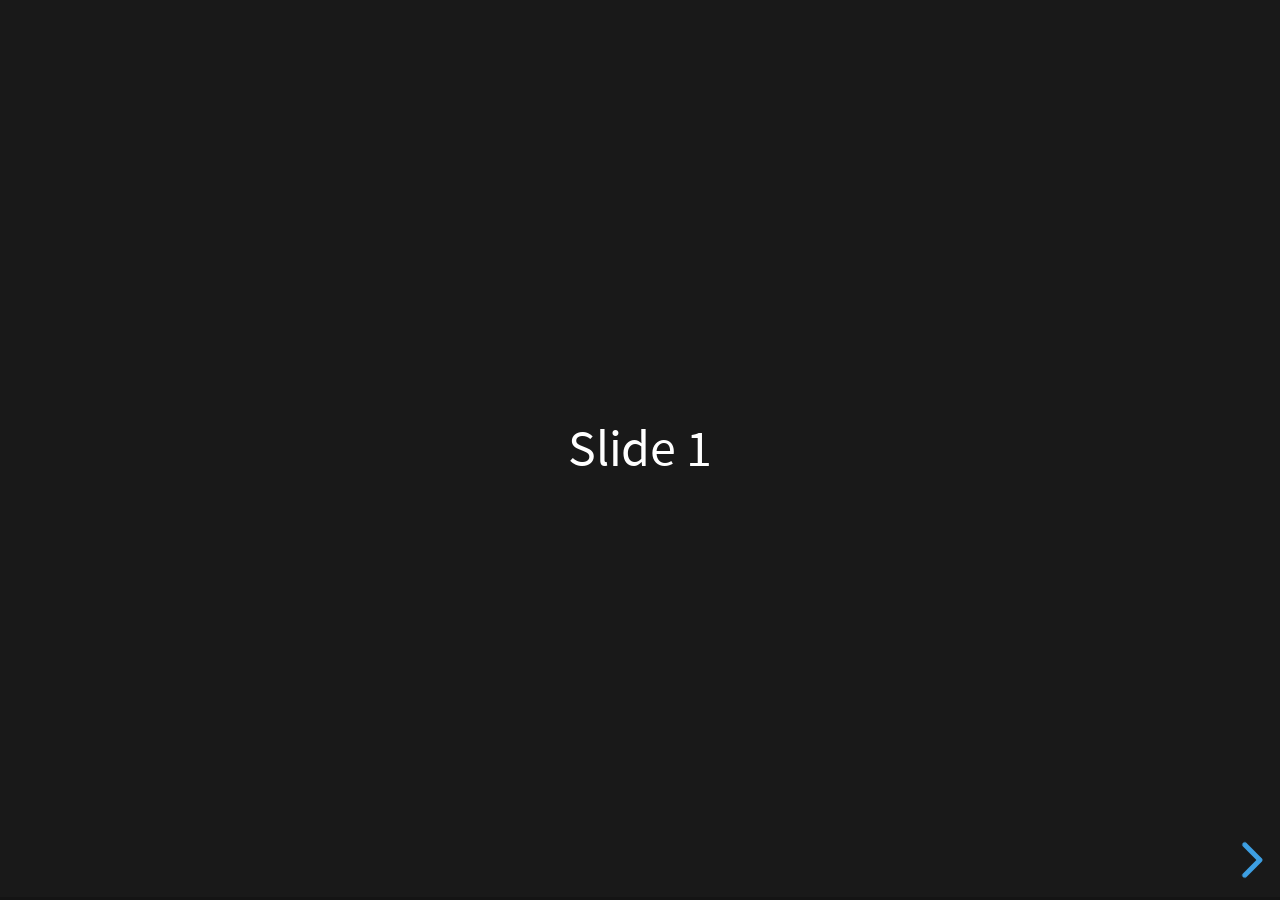
<file: reveal-js/index.html>
<!DOCTYPE html><html lang="en"><head>
		<meta charset="utf-8">
		<meta name="viewport" content="width=device-width, initial-scale=1.0, maximum-scale=1.0, user-scalable=no">

		<title>reveal.js</title>

		<link rel="stylesheet" href="dist/reset.css">
		<link rel="stylesheet" href="dist/reveal.css">
		<link rel="stylesheet" href="dist/theme/black.css">

		<!-- Theme used for syntax highlighted code -->
		<link rel="stylesheet" href="plugin/highlight/monokai.css">
	</head>
	<body>
		<div class="reveal">
			<div class="slides">
				<section>Slide 1</section>
				<section>Slide 2</section>
			</div>
		</div>

		<script src="dist/reveal.js"></script>
		<script src="plugin/notes/notes.js"></script>
		<script src="plugin/markdown/markdown.js"></script>
		<script src="plugin/highlight/highlight.js"></script>
		<script>
			// More info about initialization & config:
			// - https://revealjs.com/initialization/
			// - https://revealjs.com/config/
			Reveal.initialize({
				hash: true,

				// Learn about plugins: https://revealjs.com/plugins/
				plugins: [ RevealMarkdown, RevealHighlight, RevealNotes ]
			});
		</script>
	

</body></html>
</file>
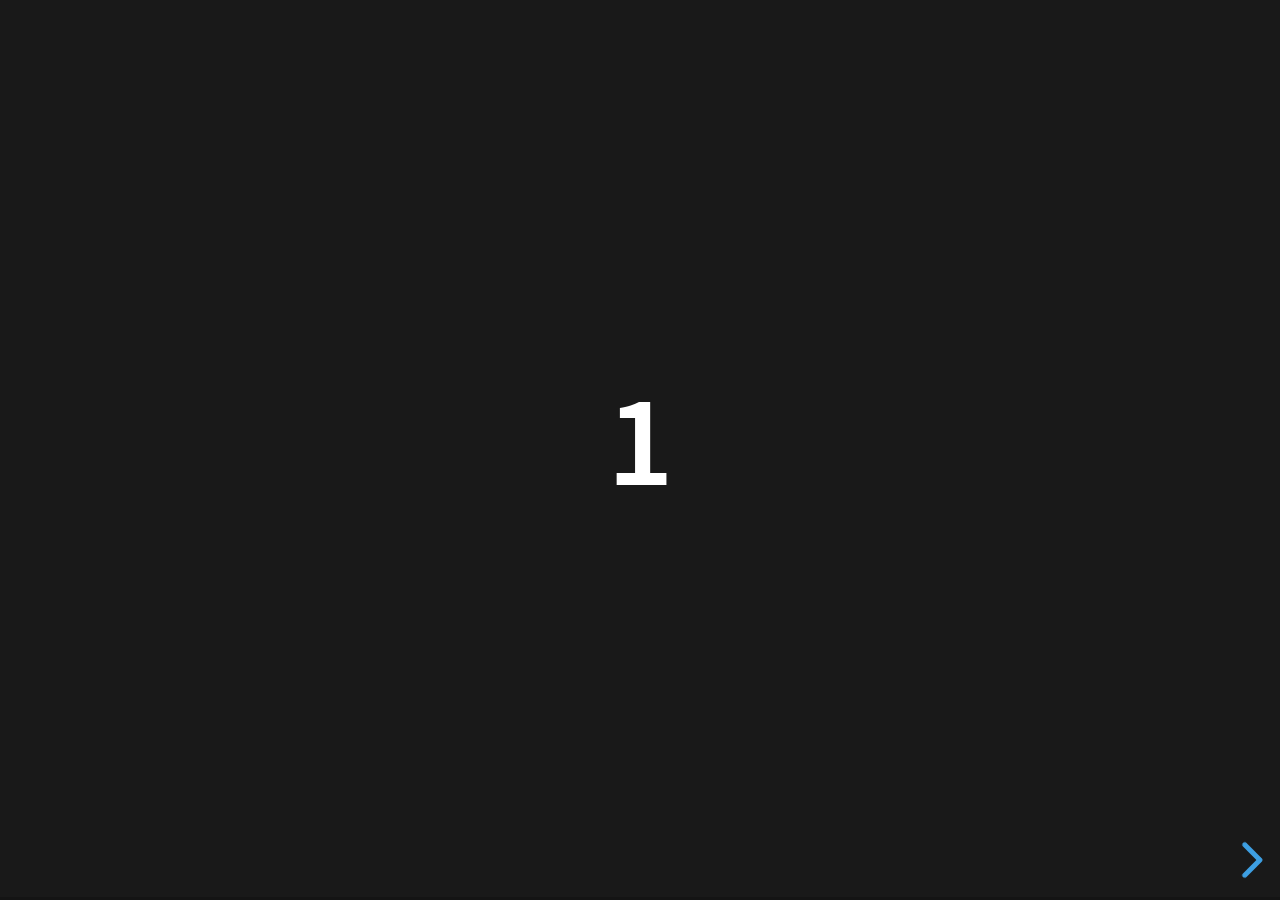
<file: reveal-js/examples/500-slides.html>
<!doctype html>
<html lang="en">
	<head>
		<meta charset="utf-8">

		<title>reveal.js - 500 slides</title>

		<meta name="viewport" content="width=device-width, initial-scale=1.0, maximum-scale=1.0, user-scalable=no">

		<link rel="stylesheet" href="../dist/reveal.css">
		<link rel="stylesheet" href="../dist/theme/black.css">
	</head>

	<body>
		<div class="reveal">
			<div class="slides">
				<section><h1>1</h1></section>
				<section><h1>2</h1></section>
				<section><h1>3</h1></section>
				<section><h1>4</h1></section>
				<section><h1>5</h1></section>
				<section><h1>6</h1></section>
				<section><h1>7</h1></section>
				<section><h1>8</h1></section>
				<section><h1>9</h1></section>
				<section><h1>10</h1></section>
				<section><h1>11</h1></section>
				<section><h1>12</h1></section>
				<section><h1>13</h1></section>
				<section><h1>14</h1></section>
				<section><h1>15</h1></section>
				<section><h1>16</h1></section>
				<section><h1>17</h1></section>
				<section><h1>18</h1></section>
				<section><h1>19</h1></section>
				<section><h1>20</h1></section>
				<section><h1>21</h1></section>
				<section><h1>22</h1></section>
				<section><h1>23</h1></section>
				<section><h1>24</h1></section>
				<section><h1>25</h1></section>
				<section><h1>26</h1></section>
				<section><h1>27</h1></section>
				<section><h1>28</h1></section>
				<section><h1>29</h1></section>
				<section><h1>30</h1></section>
				<section><h1>31</h1></section>
				<section><h1>32</h1></section>
				<section><h1>33</h1></section>
				<section><h1>34</h1></section>
				<section><h1>35</h1></section>
				<section><h1>36</h1></section>
				<section><h1>37</h1></section>
				<section><h1>38</h1></section>
				<section><h1>39</h1></section>
				<section><h1>40</h1></section>
				<section><h1>41</h1></section>
				<section><h1>42</h1></section>
				<section><h1>43</h1></section>
				<section><h1>44</h1></section>
				<section><h1>45</h1></section>
				<section><h1>46</h1></section>
				<section><h1>47</h1></section>
				<section><h1>48</h1></section>
				<section><h1>49</h1></section>
				<section><h1>50</h1></section>
				<section><h1>51</h1></section>
				<section><h1>52</h1></section>
				<section><h1>53</h1></section>
				<section><h1>54</h1></section>
				<section><h1>55</h1></section>
				<section><h1>56</h1></section>
				<section><h1>57</h1></section>
				<section><h1>58</h1></section>
				<section><h1>59</h1></section>
				<section><h1>60</h1></section>
				<section><h1>61</h1></section>
				<section><h1>62</h1></section>
				<section><h1>63</h1></section>
				<section><h1>64</h1></section>
				<section><h1>65</h1></section>
				<section><h1>66</h1></section>
				<section><h1>67</h1></section>
				<section><h1>68</h1></section>
				<section><h1>69</h1></section>
				<section><h1>70</h1></section>
				<section><h1>71</h1></section>
				<section><h1>72</h1></section>
				<section><h1>73</h1></section>
				<section><h1>74</h1></section>
				<section><h1>75</h1></section>
				<section><h1>76</h1></section>
				<section><h1>77</h1></section>
				<section><h1>78</h1></section>
				<section><h1>79</h1></section>
				<section><h1>80</h1></section>
				<section><h1>81</h1></section>
				<section><h1>82</h1></section>
				<section><h1>83</h1></section>
				<section><h1>84</h1></section>
				<section><h1>85</h1></section>
				<section><h1>86</h1></section>
				<section><h1>87</h1></section>
				<section><h1>88</h1></section>
				<section><h1>89</h1></section>
				<section><h1>90</h1></section>
				<section><h1>91</h1></section>
				<section><h1>92</h1></section>
				<section><h1>93</h1></section>
				<section><h1>94</h1></section>
				<section><h1>95</h1></section>
				<section><h1>96</h1></section>
				<section><h1>97</h1></section>
				<section><h1>98</h1></section>
				<section><h1>99</h1></section>
				<section><h1>100</h1></section>
				<section><h1>101</h1></section>
				<section><h1>102</h1></section>
				<section><h1>103</h1></section>
				<section><h1>104</h1></section>
				<section><h1>105</h1></section>
				<section><h1>106</h1></section>
				<section><h1>107</h1></section>
				<section><h1>108</h1></section>
				<section><h1>109</h1></section>
				<section><h1>110</h1></section>
				<section><h1>111</h1></section>
				<section><h1>112</h1></section>
				<section><h1>113</h1></section>
				<section><h1>114</h1></section>
				<section><h1>115</h1></section>
				<section><h1>116</h1></section>
				<section><h1>117</h1></section>
				<section><h1>118</h1></section>
				<section><h1>119</h1></section>
				<section><h1>120</h1></section>
				<section><h1>121</h1></section>
				<section><h1>122</h1></section>
				<section><h1>123</h1></section>
				<section><h1>124</h1></section>
				<section><h1>125</h1></section>
				<section><h1>126</h1></section>
				<section><h1>127</h1></section>
				<section><h1>128</h1></section>
				<section><h1>129</h1></section>
				<section><h1>130</h1></section>
				<section><h1>131</h1></section>
				<section><h1>132</h1></section>
				<section><h1>133</h1></section>
				<section><h1>134</h1></section>
				<section><h1>135</h1></section>
				<section><h1>136</h1></section>
				<section><h1>137</h1></section>
				<section><h1>138</h1></section>
				<section><h1>139</h1></section>
				<section><h1>140</h1></section>
				<section><h1>141</h1></section>
				<section><h1>142</h1></section>
				<section><h1>143</h1></section>
				<section><h1>144</h1></section>
				<section><h1>145</h1></section>
				<section><h1>146</h1></section>
				<section><h1>147</h1></section>
				<section><h1>148</h1></section>
				<section><h1>149</h1></section>
				<section><h1>150</h1></section>
				<section><h1>151</h1></section>
				<section><h1>152</h1></section>
				<section><h1>153</h1></section>
				<section><h1>154</h1></section>
				<section><h1>155</h1></section>
				<section><h1>156</h1></section>
				<section><h1>157</h1></section>
				<section><h1>158</h1></section>
				<section><h1>159</h1></section>
				<section><h1>160</h1></section>
				<section><h1>161</h1></section>
				<section><h1>162</h1></section>
				<section><h1>163</h1></section>
				<section><h1>164</h1></section>
				<section><h1>165</h1></section>
				<section><h1>166</h1></section>
				<section><h1>167</h1></section>
				<section><h1>168</h1></section>
				<section><h1>169</h1></section>
				<section><h1>170</h1></section>
				<section><h1>171</h1></section>
				<section><h1>172</h1></section>
				<section><h1>173</h1></section>
				<section><h1>174</h1></section>
				<section><h1>175</h1></section>
				<section><h1>176</h1></section>
				<section><h1>177</h1></section>
				<section><h1>178</h1></section>
				<section><h1>179</h1></section>
				<section><h1>180</h1></section>
				<section><h1>181</h1></section>
				<section><h1>182</h1></section>
				<section><h1>183</h1></section>
				<section><h1>184</h1></section>
				<section><h1>185</h1></section>
				<section><h1>186</h1></section>
				<section><h1>187</h1></section>
				<section><h1>188</h1></section>
				<section><h1>189</h1></section>
				<section><h1>190</h1></section>
				<section><h1>191</h1></section>
				<section><h1>192</h1></section>
				<section><h1>193</h1></section>
				<section><h1>194</h1></section>
				<section><h1>195</h1></section>
				<section><h1>196</h1></section>
				<section><h1>197</h1></section>
				<section><h1>198</h1></section>
				<section><h1>199</h1></section>
				<section><h1>200</h1></section>
				<section><h1>201</h1></section>
				<section><h1>202</h1></section>
				<section><h1>203</h1></section>
				<section><h1>204</h1></section>
				<section><h1>205</h1></section>
				<section><h1>206</h1></section>
				<section><h1>207</h1></section>
				<section><h1>208</h1></section>
				<section><h1>209</h1></section>
				<section><h1>210</h1></section>
				<section><h1>211</h1></section>
				<section><h1>212</h1></section>
				<section><h1>213</h1></section>
				<section><h1>214</h1></section>
				<section><h1>215</h1></section>
				<section><h1>216</h1></section>
				<section><h1>217</h1></section>
				<section><h1>218</h1></section>
				<section><h1>219</h1></section>
				<section><h1>220</h1></section>
				<section><h1>221</h1></section>
				<section><h1>222</h1></section>
				<section><h1>223</h1></section>
				<section><h1>224</h1></section>
				<section><h1>225</h1></section>
				<section><h1>226</h1></section>
				<section><h1>227</h1></section>
				<section><h1>228</h1></section>
				<section><h1>229</h1></section>
				<section><h1>230</h1></section>
				<section><h1>231</h1></section>
				<section><h1>232</h1></section>
				<section><h1>233</h1></section>
				<section><h1>234</h1></section>
				<section><h1>235</h1></section>
				<section><h1>236</h1></section>
				<section><h1>237</h1></section>
				<section><h1>238</h1></section>
				<section><h1>239</h1></section>
				<section><h1>240</h1></section>
				<section><h1>241</h1></section>
				<section><h1>242</h1></section>
				<section><h1>243</h1></section>
				<section><h1>244</h1></section>
				<section><h1>245</h1></section>
				<section><h1>246</h1></section>
				<section><h1>247</h1></section>
				<section><h1>248</h1></section>
				<section><h1>249</h1></section>
				<section><h1>250</h1></section>
				<section><h1>251</h1></section>
				<section><h1>252</h1></section>
				<section><h1>253</h1></section>
				<section><h1>254</h1></section>
				<section><h1>255</h1></section>
				<section><h1>256</h1></section>
				<section><h1>257</h1></section>
				<section><h1>258</h1></section>
				<section><h1>259</h1></section>
				<section><h1>260</h1></section>
				<section><h1>261</h1></section>
				<section><h1>262</h1></section>
				<section><h1>263</h1></section>
				<section><h1>264</h1></section>
				<section><h1>265</h1></section>
				<section><h1>266</h1></section>
				<section><h1>267</h1></section>
				<section><h1>268</h1></section>
				<section><h1>269</h1></section>
				<section><h1>270</h1></section>
				<section><h1>271</h1></section>
				<section><h1>272</h1></section>
				<section><h1>273</h1></section>
				<section><h1>274</h1></section>
				<section><h1>275</h1></section>
				<section><h1>276</h1></section>
				<section><h1>277</h1></section>
				<section><h1>278</h1></section>
				<section><h1>279</h1></section>
				<section><h1>280</h1></section>
				<section><h1>281</h1></section>
				<section><h1>282</h1></section>
				<section><h1>283</h1></section>
				<section><h1>284</h1></section>
				<section><h1>285</h1></section>
				<section><h1>286</h1></section>
				<section><h1>287</h1></section>
				<section><h1>288</h1></section>
				<section><h1>289</h1></section>
				<section><h1>290</h1></section>
				<section><h1>291</h1></section>
				<section><h1>292</h1></section>
				<section><h1>293</h1></section>
				<section><h1>294</h1></section>
				<section><h1>295</h1></section>
				<section><h1>296</h1></section>
				<section><h1>297</h1></section>
				<section><h1>298</h1></section>
				<section><h1>299</h1></section>
				<section><h1>300</h1></section>
				<section><h1>301</h1></section>
				<section><h1>302</h1></section>
				<section><h1>303</h1></section>
				<section><h1>304</h1></section>
				<section><h1>305</h1></section>
				<section><h1>306</h1></section>
				<section><h1>307</h1></section>
				<section><h1>308</h1></section>
				<section><h1>309</h1></section>
				<section><h1>310</h1></section>
				<section><h1>311</h1></section>
				<section><h1>312</h1></section>
				<section><h1>313</h1></section>
				<section><h1>314</h1></section>
				<section><h1>315</h1></section>
				<section><h1>316</h1></section>
				<section><h1>317</h1></section>
				<section><h1>318</h1></section>
				<section><h1>319</h1></section>
				<section><h1>320</h1></section>
				<section><h1>321</h1></section>
				<section><h1>322</h1></section>
				<section><h1>323</h1></section>
				<section><h1>324</h1></section>
				<section><h1>325</h1></section>
				<section><h1>326</h1></section>
				<section><h1>327</h1></section>
				<section><h1>328</h1></section>
				<section><h1>329</h1></section>
				<section><h1>330</h1></section>
				<section><h1>331</h1></section>
				<section><h1>332</h1></section>
				<section><h1>333</h1></section>
				<section><h1>334</h1></section>
				<section><h1>335</h1></section>
				<section><h1>336</h1></section>
				<section><h1>337</h1></section>
				<section><h1>338</h1></section>
				<section><h1>339</h1></section>
				<section><h1>340</h1></section>
				<section><h1>341</h1></section>
				<section><h1>342</h1></section>
				<section><h1>343</h1></section>
				<section><h1>344</h1></section>
				<section><h1>345</h1></section>
				<section><h1>346</h1></section>
				<section><h1>347</h1></section>
				<section><h1>348</h1></section>
				<section><h1>349</h1></section>
				<section><h1>350</h1></section>
				<section><h1>351</h1></section>
				<section><h1>352</h1></section>
				<section><h1>353</h1></section>
				<section><h1>354</h1></section>
				<section><h1>355</h1></section>
				<section><h1>356</h1></section>
				<section><h1>357</h1></section>
				<section><h1>358</h1></section>
				<section><h1>359</h1></section>
				<section><h1>360</h1></section>
				<section><h1>361</h1></section>
				<section><h1>362</h1></section>
				<section><h1>363</h1></section>
				<section><h1>364</h1></section>
				<section><h1>365</h1></section>
				<section><h1>366</h1></section>
				<section><h1>367</h1></section>
				<section><h1>368</h1></section>
				<section><h1>369</h1></section>
				<section><h1>370</h1></section>
				<section><h1>371</h1></section>
				<section><h1>372</h1></section>
				<section><h1>373</h1></section>
				<section><h1>374</h1></section>
				<section><h1>375</h1></section>
				<section><h1>376</h1></section>
				<section><h1>377</h1></section>
				<section><h1>378</h1></section>
				<section><h1>379</h1></section>
				<section><h1>380</h1></section>
				<section><h1>381</h1></section>
				<section><h1>382</h1></section>
				<section><h1>383</h1></section>
				<section><h1>384</h1></section>
				<section><h1>385</h1></section>
				<section><h1>386</h1></section>
				<section><h1>387</h1></section>
				<section><h1>388</h1></section>
				<section><h1>389</h1></section>
				<section><h1>390</h1></section>
				<section><h1>391</h1></section>
				<section><h1>392</h1></section>
				<section><h1>393</h1></section>
				<section><h1>394</h1></section>
				<section><h1>395</h1></section>
				<section><h1>396</h1></section>
				<section><h1>397</h1></section>
				<section><h1>398</h1></section>
				<section><h1>399</h1></section>
				<section><h1>400</h1></section>
				<section><h1>401</h1></section>
				<section><h1>402</h1></section>
				<section><h1>403</h1></section>
				<section><h1>404</h1></section>
				<section><h1>405</h1></section>
				<section><h1>406</h1></section>
				<section><h1>407</h1></section>
				<section><h1>408</h1></section>
				<section><h1>409</h1></section>
				<section><h1>410</h1></section>
				<section><h1>411</h1></section>
				<section><h1>412</h1></section>
				<section><h1>413</h1></section>
				<section><h1>414</h1></section>
				<section><h1>415</h1></section>
				<section><h1>416</h1></section>
				<section><h1>417</h1></section>
				<section><h1>418</h1></section>
				<section><h1>419</h1></section>
				<section><h1>420</h1></section>
				<section><h1>421</h1></section>
				<section><h1>422</h1></section>
				<section><h1>423</h1></section>
				<section><h1>424</h1></section>
				<section><h1>425</h1></section>
				<section><h1>426</h1></section>
				<section><h1>427</h1></section>
				<section><h1>428</h1></section>
				<section><h1>429</h1></section>
				<section><h1>430</h1></section>
				<section><h1>431</h1></section>
				<section><h1>432</h1></section>
				<section><h1>433</h1></section>
				<section><h1>434</h1></section>
				<section><h1>435</h1></section>
				<section><h1>436</h1></section>
				<section><h1>437</h1></section>
				<section><h1>438</h1></section>
				<section><h1>439</h1></section>
				<section><h1>440</h1></section>
				<section><h1>441</h1></section>
				<section><h1>442</h1></section>
				<section><h1>443</h1></section>
				<section><h1>444</h1></section>
				<section><h1>445</h1></section>
				<section><h1>446</h1></section>
				<section><h1>447</h1></section>
				<section><h1>448</h1></section>
				<section><h1>449</h1></section>
				<section><h1>450</h1></section>
				<section><h1>451</h1></section>
				<section><h1>452</h1></section>
				<section><h1>453</h1></section>
				<section><h1>454</h1></section>
				<section><h1>455</h1></section>
				<section><h1>456</h1></section>
				<section><h1>457</h1></section>
				<section><h1>458</h1></section>
				<section><h1>459</h1></section>
				<section><h1>460</h1></section>
				<section><h1>461</h1></section>
				<section><h1>462</h1></section>
				<section><h1>463</h1></section>
				<section><h1>464</h1></section>
				<section><h1>465</h1></section>
				<section><h1>466</h1></section>
				<section><h1>467</h1></section>
				<section><h1>468</h1></section>
				<section><h1>469</h1></section>
				<section><h1>470</h1></section>
				<section><h1>471</h1></section>
				<section><h1>472</h1></section>
				<section><h1>473</h1></section>
				<section><h1>474</h1></section>
				<section><h1>475</h1></section>
				<section><h1>476</h1></section>
				<section><h1>477</h1></section>
				<section><h1>478</h1></section>
				<section><h1>479</h1></section>
				<section><h1>480</h1></section>
				<section><h1>481</h1></section>
				<section><h1>482</h1></section>
				<section><h1>483</h1></section>
				<section><h1>484</h1></section>
				<section><h1>485</h1></section>
				<section><h1>486</h1></section>
				<section><h1>487</h1></section>
				<section><h1>488</h1></section>
				<section><h1>489</h1></section>
				<section><h1>490</h1></section>
				<section><h1>491</h1></section>
				<section><h1>492</h1></section>
				<section><h1>493</h1></section>
				<section><h1>494</h1></section>
				<section><h1>495</h1></section>
				<section><h1>496</h1></section>
				<section><h1>497</h1></section>
				<section><h1>498</h1></section>
				<section><h1>499</h1></section>
			</div>
		</div>

		<script src="../dist/reveal.js"></script>
		<script>
			Reveal.initialize({
				transition: 'linear'
			});
		</script>
	</body>
</html>
</file>
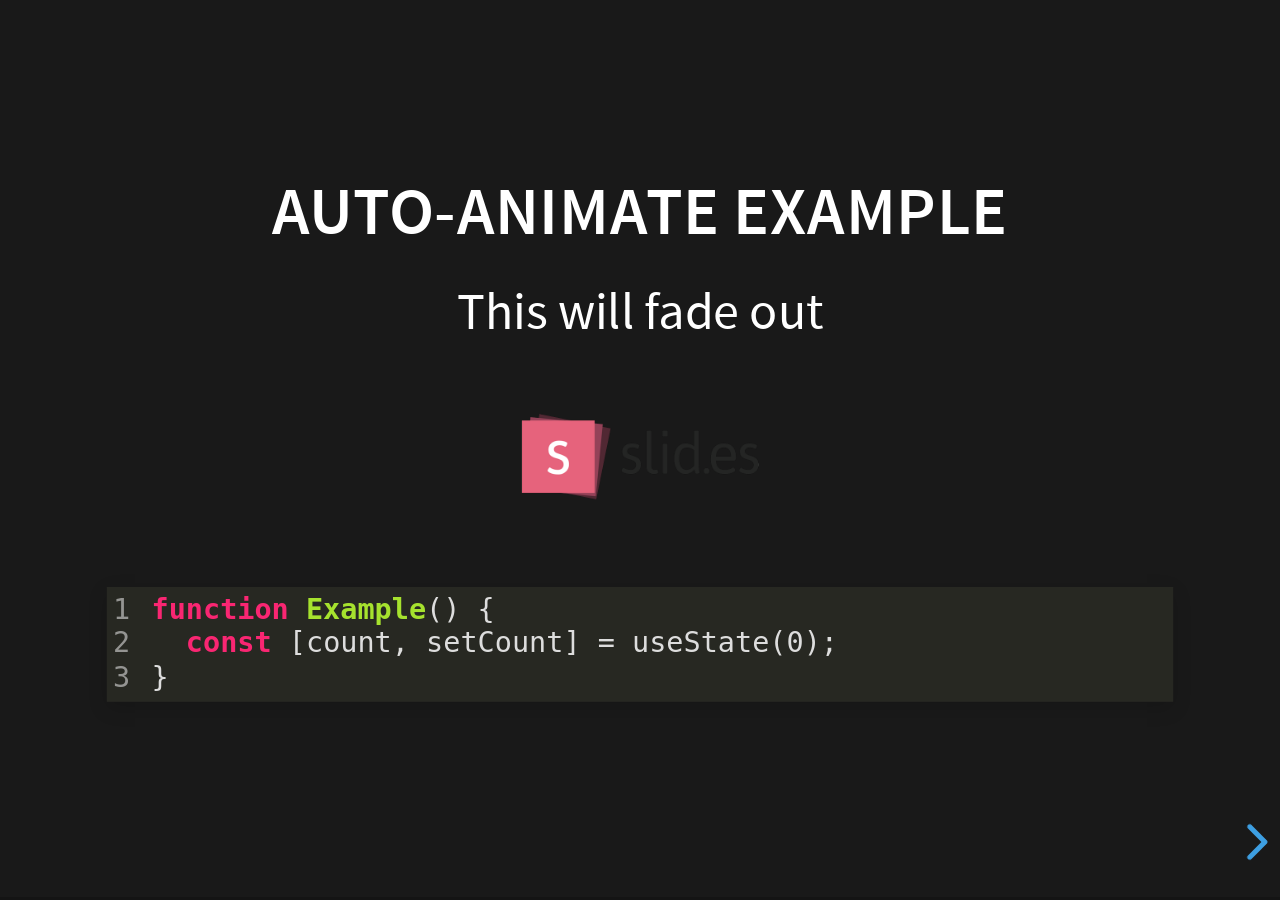
<file: reveal-js/examples/auto-animate.html>
<!doctype html>
<html lang="en">

	<head>
		<meta charset="utf-8">

		<title>reveal.js - Auto Animate</title>

		<meta name="viewport" content="width=device-width, initial-scale=1.0, maximum-scale=1.0, user-scalable=no">

		<link rel="stylesheet" href="../dist/reveal.css">
		<link rel="stylesheet" href="../dist/theme/black.css" id="theme">
		<link rel="stylesheet" href="../plugin/highlight/monokai.css">
	</head>

	<body>

		<div class="reveal">

			<div class="slides">
				<section data-auto-animate data-auto-animate-unmatched="fade">
					<h3>Auto-Animate Example</h3>
					<p>This will fade out</p>
					<img src="assets/image1.png" style="height: 100px;">
					<pre data-id="code"><code data-line-numbers class="hljs" data-trim>
						function Example() {
						  const [count, setCount] = useState(0);
						}
					</code></pre>
				</section>
				<section data-auto-animate data-auto-animate-unmatched="fade">
					<h3>Auto-Animate Example</h3>
					<p style="opacity: 0.2; margin-top: 100px;">This will fade out</p>
					<p>This element is unmatched</p>
					<img src="assets/image1.png" style="height: 150px;">
					<pre data-id="code"><code data-line-numbers class="hljs" data-trim>
						function Example() {
						  New line!
						  const [count, setCount] = useState(0);
						}
					</code></pre>
				</section>

				<section data-auto-animate>
					<p data-id="text-props" style="background: #555; line-height: 1em; letter-spacing: 0em;">Line Height & Letter Spacing</p>
				</section>
				<section data-auto-animate>
					<p data-id="text-props" style="background: #555; line-height: 3em; letter-spacing: 0.2em;">Line Height & Letter Spacing</p>
				</section>

				<section>
					<section data-auto-animate>
						<pre data-id="code"><code data-line-numbers class="hljs" data-trim>
							import React, { useState } from 'react';

							function Example() {
							  const [count, setCount] = useState(0);

							  return (
							    ...
							  );
							}
						</code></pre>
					</section>
					<section data-auto-animate>
						<pre data-id="code"><code data-line-numbers class="hljs" data-trim>
							function Example() {
							  const [count, setCount] = useState(0);

							  return (
							    &lt;div&gt;
							      &lt;p&gt;You clicked {count} times&lt;/p&gt;
							      &lt;button onClick={() =&gt; setCount(count + 1)}&gt;
							        Click me
							      &lt;/button&gt;
							    &lt;/div&gt;
							  );
							}
						</code></pre>
					</section>
					<section data-auto-animate>
						<pre data-id="code"><code data-line-numbers class="hljs" data-trim>
							function Example() {
							  // A comment!
							  const [count, setCount] = useState(0);

							  return (
							    &lt;div&gt;
							      &lt;p&gt;You clicked {count} times&lt;/p&gt;
							      &lt;button onClick={() =&gt; setCount(count + 1)}&gt;
							        Click me
							      &lt;/button&gt;
							    &lt;/div&gt;
							  );
							}
						</code></pre>
					</section>
				</section>

				<section>
					<section data-auto-animate>
						<h3>Swapping list items</h3>
						<ul>
							<li>One</li>
							<li>Two</li>
							<li>Three</li>
						</ul>
					</section>
					<section data-auto-animate>
						<h3>Swapping list items</h3>
						<ul>
							<li>Two</li>
							<li>One</li>
							<li>Three</li>
						</ul>
					</section>
					<section data-auto-animate>
						<h3>Swapping list items</h3>
						<ul>
							<li>Two</li>
							<li>Three</li>
							<li>One</li>
						</ul>
					</section>
				</section>

				<section data-auto-animate style="height: 600px">
					<h3 style="opacity: 0.3; font-size: 18px;">SLIDE 1</h3>
					<h2 data-id="title" style="margin-top: 260px;">Animate Anything</h2>
					<div data-id="1" style="background: white; position: absolute; top: 150px; left: 16%; width: 60px; height: 60px;"></div>
					<div data-id="2" style="background: white; position: absolute; top: 150px; left: 36%; width: 60px; height: 60px;"></div>
					<div data-id="3" style="background: white; position: absolute; top: 150px; left: 56%; width: 60px; height: 60px;"></div>
					<div data-id="4" style="background: white; position: absolute; top: 150px; left: 76%; width: 60px; height: 60px;"></div>
				</section>
				<section data-auto-animate style="height: 600px">
					<h3 style="opacity: 0.3; font-size: 18px;">SLIDE 2</h3>
					<h2 data-id="title" style="margin-top: 500px">With Auto Animate</h2>
					<div data-id="1" style="background: cyan; position: absolute; bottom: 190px; left: 16%; width: 60px; height: 60px;"></div>
					<div data-id="2" style="background: magenta; position: absolute; bottom: 190px; left: 36%; width: 60px; height: 160px;"></div>
					<div data-id="3" style="background: yellow; position: absolute; bottom: 190px; left: 56%; width: 60px; height: 260px;"></div>
					<div data-id="4" style="background: red; position: absolute; bottom: 190px; left: 76%; width: 60px; height: 360px;"></div>
				</section>
				<section data-auto-animate style="height: 600px">
					<h3 style="opacity: 0.3; font-size: 18px;">SLIDE 3</h3>
					<h2 data-id="title" style="margin-top: 500px; opacity: 0;">With Auto Animate</h2>
					<div data-id="1" style="background: cyan; position: absolute; top: 50%; left: 50%; width: 400px; height: 400px; margin: -200px 0 0 -200px; border-radius: 400px;"></div>
					<div data-id="2" style="background: magenta; position: absolute; top: 50%; left: 50%; width: 300px; height: 300px; margin: -150px 0 0 -150px; border-radius: 400px;"></div>
					<div data-id="3" style="background: yellow; position: absolute; top: 50%; left: 50%; width: 200px; height: 200px; margin: -100px 0 0 -100px; border-radius: 400px;"></div>
					<div data-id="4" style="background: red; position: absolute; top: 50%; left: 50%; width: 100px; height: 100px; margin: -50px 0 0 -50px; border-radius: 400px;"></div>
				</section>
				<section data-auto-animate style="height: 600px">
					<h3 style="opacity: 0.3; font-size: 18px;">SLIDE 3</h3>
					<h2 data-id="title" style="margin-top: 500px; opacity: 0;">With Auto Animate</h2>
					<div data-id="1" style="background: red; position: absolute; top: 250px; left: 16%; width: 60px; height: 60px;"></div>
					<div data-id="2" style="background: yellow; position: absolute; top: 250px; left: 36%; width: 60px; height: 60px;"></div>
					<div data-id="3" style="background: magenta; position: absolute; top: 250px; left: 56%; width: 60px; height: 60px;"></div>
					<div data-id="4" style="background: cyan; position: absolute; top: 250px; left: 76%; width: 60px; height: 60px;"></div>
				</section>

				<section data-auto-animate data-auto-animate-id="a">
					<h2>data-auto-animate-id="a"</h2>
					<h3>A1</h3>
				</section>
				<section data-auto-animate data-auto-animate-id="a">
					<h2>data-auto-animate-id="a"</h2>
					<h3>A1</h3>
					<h3>A2</h3>
				</section>
				<section data-auto-animate data-auto-animate-id="b">
					<h2>data-auto-animate-id="b"</h2>
					<h3>B1</h3>
				</section>
				<section data-auto-animate data-auto-animate-id="b">
					<h2>data-auto-animate-id="b"</h2>
					<h3>B1</h3>
					<h3>B2</h3>
				</section>

				<section>
					<section id="stacked-slide-1" data-auto-animate>
						<a href="#/stacked-slide-1">Slide 1</a><br>
						<a href="#/stacked-slide-2">Slide 2</a><br>
						<a href="#/stacked-slide-3">Slide 3</a><br>
						<a href="#/stacked-slide-4">Slide 4</a><br>
						<div data-id="anim" style="background: indigo; padding: 8px; width: 50px; height: 50px; position: absolute; left: 0px;">A</div>
					</section>
					<section id="stacked-slide-2" data-auto-animate>
						<a href="#/stacked-slide-1">Slide 1</a><br>
						<a href="#/stacked-slide-2">Slide 2</a><br>
						<a href="#/stacked-slide-3">Slide 3</a><br>
						<a href="#/stacked-slide-4">Slide 4</a><br>
						<div data-id="anim" style="background: indigo; padding: 8px; width: 50px; height: 50px; position: absolute; left: 25%;">A</div>
					</section>
					<section id="stacked-slide-3" data-auto-animate>
						<a href="#/stacked-slide-1">Slide 1</a><br>
						<a href="#/stacked-slide-2">Slide 2</a><br>
						<a href="#/stacked-slide-3">Slide 3</a><br>
						<a href="#/stacked-slide-4">Slide 4</a><br>
						<div data-id="anim" style="background: indigo; padding: 8px; width: 50px; height: 50px; position: absolute; left: 50%;">A</div>
					</section>
					<section id="stacked-slide-4" data-auto-animate>
						<a href="#/stacked-slide-1">Slide 1</a><br>
						<a href="#/stacked-slide-2">Slide 2</a><br>
						<a href="#/stacked-slide-3">Slide 3</a><br>
						<a href="#/stacked-slide-4">Slide 4</a><br>
						<div data-id="anim" style="background: indigo; padding: 8px; width: 50px; height: 50px; position: absolute; left: 75%;">A</div>
					</section>
				</section>

			</div>

		</div>

		<script src="../dist/reveal.js"></script>
		<script src="../plugin/highlight/highlight.js"></script>
		<script>
			Reveal.initialize({
				center: true,
				hash: true,
				plugins: [ RevealHighlight ]
			});
		</script>

	</body>
</html>
</file>
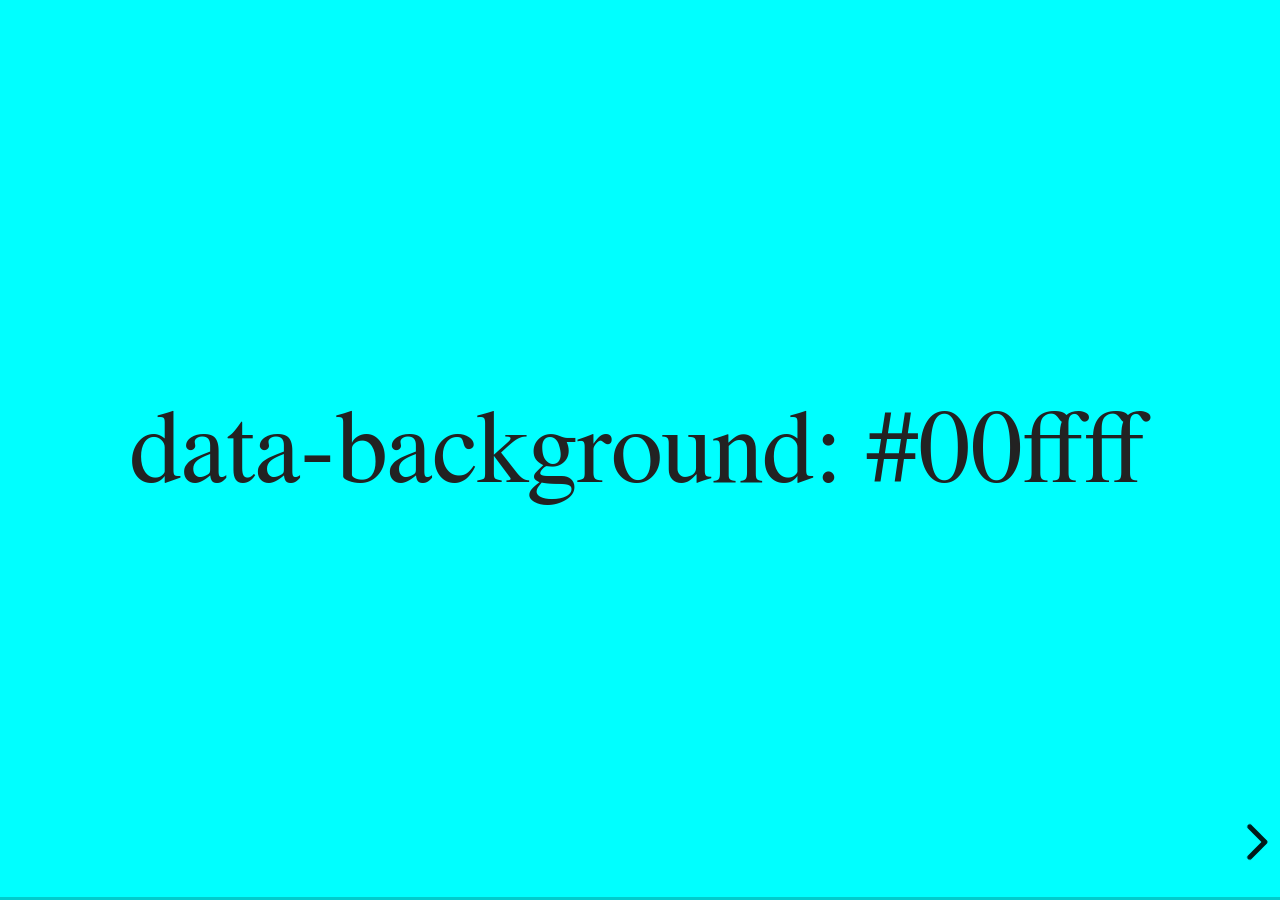
<file: reveal-js/examples/backgrounds.html>
<!doctype html>
<html lang="en">

	<head>
		<meta charset="utf-8">

		<title>reveal.js - Slide Backgrounds</title>

		<meta name="viewport" content="width=device-width, initial-scale=1.0, maximum-scale=1.0, user-scalable=no">

		<link rel="stylesheet" href="../dist/reveal.css">
		<link rel="stylesheet" href="../dist/theme/serif.css" id="theme">
		<style type="text/css" media="screen">
			.slides section.has-dark-background,
			.slides section.has-dark-background h2 {
				color: #fff;
			}
			.slides section.has-light-background,
			.slides section.has-light-background h2 {
				color: #222;
			}
		</style>
	</head>

	<body>

		<div class="reveal">

			<div class="slides">

				<section data-background="#00ffff">
					<h2>data-background: #00ffff</h2>
				</section>

				<section data-background="#bb00bb">
					<h2>data-background: #bb00bb</h2>
				</section>

				<section data-background-color="lightblue">
					<h2>data-background: lightblue</h2>
				</section>

				<section>
					<section data-background="#ff0000">
						<h2>data-background: #ff0000</h2>
					</section>
					<section data-background="rgba(0, 0, 0, 0.2)">
						<h2>data-background: rgba(0, 0, 0, 0.2)</h2>
					</section>
					<section data-background="salmon">
						<h2>data-background: salmon</h2>
					</section>
				</section>

				<section data-background="rgba(0, 100, 100, 0.2)">
					<section>
						<h2>Background applied to stack</h2>
					</section>
					<section>
						<h2>Background applied to stack</h2>
					</section>
					<section data-background="rgb(66, 66, 66)">
						<h2>Background applied to slide inside of stack</h2>
					</section>
				</section>

				<section data-background-transition="slide" data-background="assets/image1.png">
					<h2>Background image</h2>
				</section>

				<section>
					<section data-background-transition="slide" data-background="assets/image1.png">
						<h2>Background image</h2>
					</section>
					<section data-background-transition="slide" data-background="assets/image1.png">
						<h2>Background image</h2>
					</section>
				</section>

				<section data-background="assets/image2.png" data-background-size="100px" data-background-repeat="repeat" data-background-color="#111">
					<h2>Background image</h2>
					<pre>data-background-size="100px" data-background-repeat="repeat" data-background-color="#111"</pre>
				</section>

				<section data-background="#888888">
					<h2>Same background twice (1/2)</h2>
				</section>
				<section data-background="#888888">
					<h2>Same background twice (2/2)</h2>
				</section>

				<section data-background-video="https://s3.amazonaws.com/static.slid.es/site/homepage/v1/homepage-video-editor.mp4,https://s3.amazonaws.com/static.slid.es/site/homepage/v1/homepage-video-editor.webm">
					<h2>Video background</h2>
				</section>

				<section data-background-iframe="https://slides.com/news/make-better-presentations/embed?style=hidden&autoSlide=4000">
					<h2>Iframe background</h2>
				</section>

				<section>
					<section data-background="#417203">
						<h2>Same background twice vertical (1/2)</h2>
					</section>
					<section data-background="#417203">
						<h2>Same background twice vertical (2/2)</h2>
					</section>
				</section>

				<section data-background="#934f4d">
					<h2>Same background from horizontal to vertical (1/3)</h2>
				</section>
				<section>
					<section data-background="#934f4d">
						<h2>Same background from horizontal to vertical (2/3)</h2>
					</section>
					<section data-background="#934f4d">
						<h2>Same background from horizontal to vertical (3/3)</h2>
					</section>
				</section>

			</div>

		</div>

		<script src="../dist/reveal.js"></script>
		<script>

			// Full list of configuration options:
			// https://revealjs.revealjs.com/config/
			Reveal.initialize({
				center: true,

				transition: 'linear',
				// transitionSpeed: 'slow',
				// backgroundTransition: 'slide'
			});

		</script>

	</body>
</html>
</file>
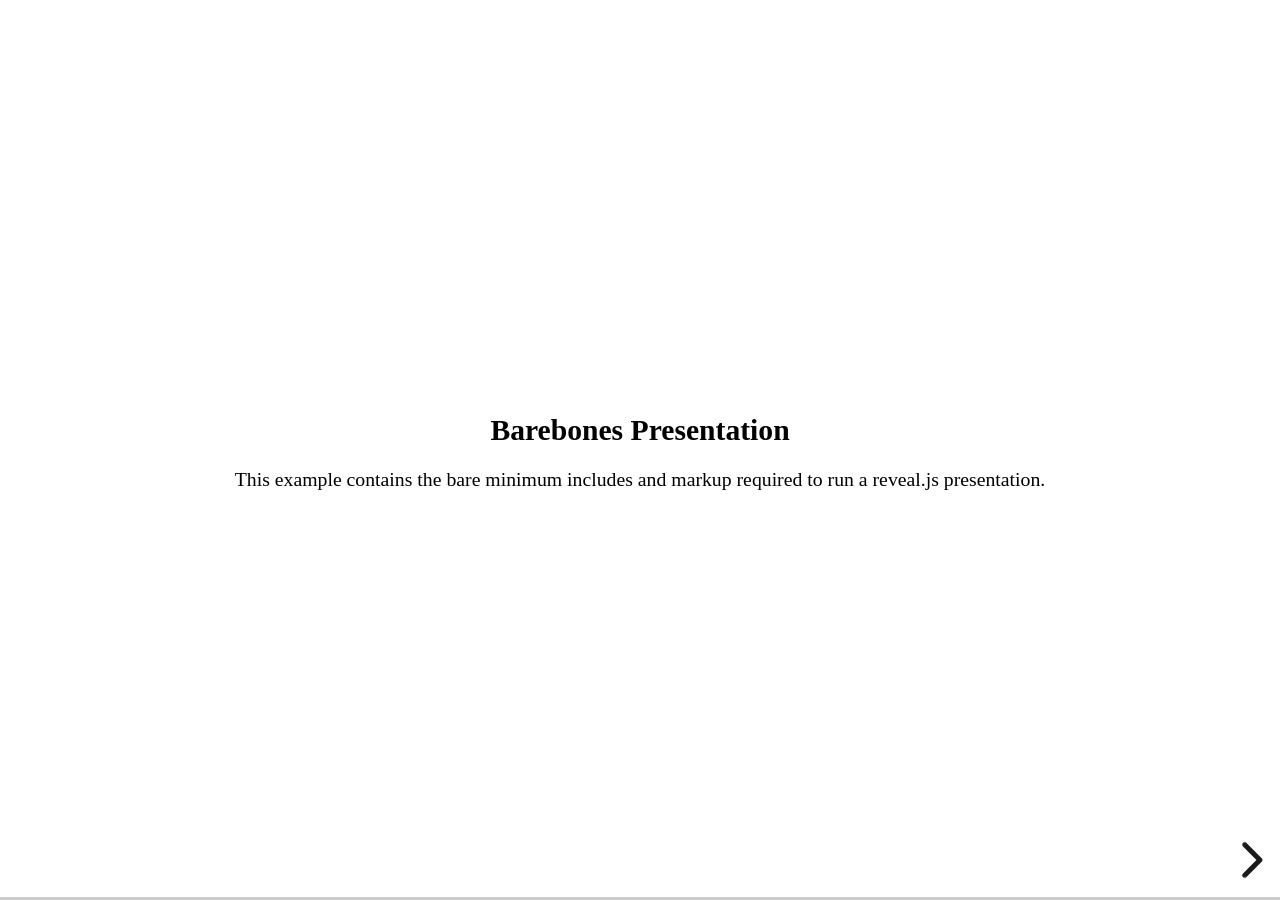
<file: reveal-js/examples/barebones.html>
<!doctype html>
<html lang="en">
	<head>
		<meta charset="utf-8">
		<title>reveal.js - Barebones</title>
		<link rel="stylesheet" href="../dist/reveal.css">
	</head>
	<body>

		<div class="reveal">
			<div class="slides">

				<section>
					<h2>Barebones Presentation</h2>
					<p>This example contains the bare minimum includes and markup required to run a reveal.js presentation.</p>
				</section>

				<section>
					<h2>No Theme</h2>
					<p>There's no theme included, so it will fall back on browser defaults.</p>
				</section>

			</div>
		</div>

		<script src="../dist/reveal.js"></script>
		<script>
			Reveal.initialize();
		</script>

	</body>
</html>
</file>
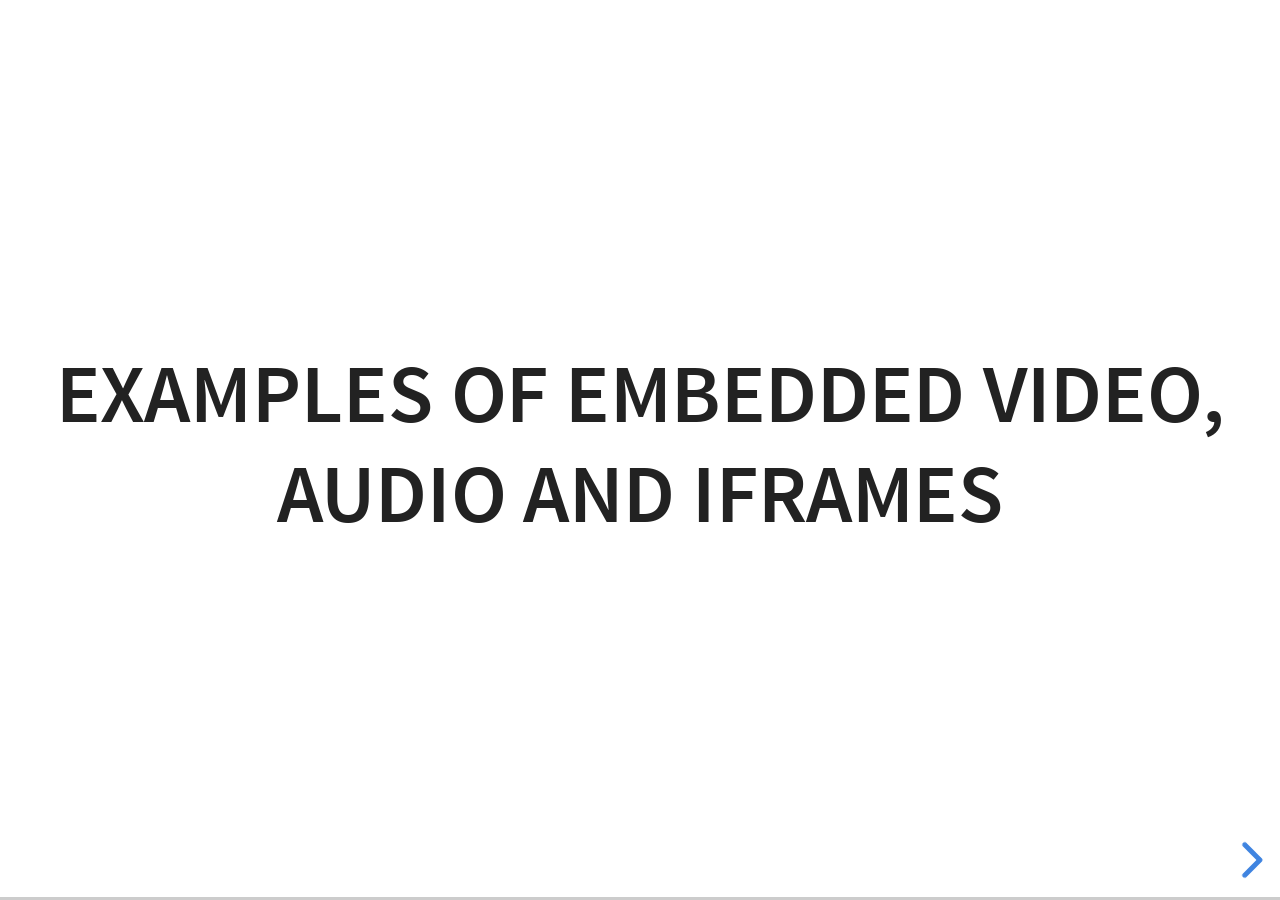
<file: reveal-js/examples/media.html>
<!doctype html>
<html lang="en">

	<head>
		<meta charset="utf-8">

		<title>reveal.js - Video, Audio and Iframes</title>

		<meta name="viewport" content="width=device-width, initial-scale=1.0, maximum-scale=1.0, user-scalable=no">

		<link rel="stylesheet" href="../dist/reveal.css">
		<link rel="stylesheet" href="../dist/theme/white.css" id="theme">
	</head>

	<body>

		<div class="reveal">

			<div class="slides">

				<section>
					<h2>Examples of embedded Video, Audio and Iframes</h2>
				</section>

				<section>
					<h2>Iframe</h2>
					<iframe data-autoplay width="700" height="540" src="https://slides.com/news/auto-animate/embed" frameborder="0"></iframe>
				</section>

				<section data-background-iframe="https://www.youtube.com/embed/h1_nyI3z8gI" data-background-interactive>
					<h2 style="color: #fff;">Iframe Background</h2>
				</section>

				<section>
					<h2>Video</h2>
					<video src="http://clips.vorwaerts-gmbh.de/big_buck_bunny.mp4" data-autoplay></video>
				</section>

				<section data-background-video="http://clips.vorwaerts-gmbh.de/big_buck_bunny.mp4">
					<h2>Background Video</h2>
				</section>

				<section>
					<h2>Auto-playing audio</h2>
					<audio src="assets/beeping.wav" data-autoplay></audio>
				</section>

				<section>
					<h2>Audio inside slide fragments</h2>
					<div class="fragment">
						Beep 1
						<audio src="assets/beeping.wav" data-autoplay></audio>
					</div>
					<div class="fragment">
						Beep 2
						<audio src="assets/beeping.wav" data-autoplay></audio>
					</div>
				</section>

				<section>
					<h2>Audio with controls</h2>
					<audio src="assets/beeping.wav" controls></audio>
				</section>

			</div>

		</div>

		<script src="../dist/reveal.js"></script>
		<script>
			Reveal.initialize({hash: true});
		</script>

	</body>
</html>
</file>
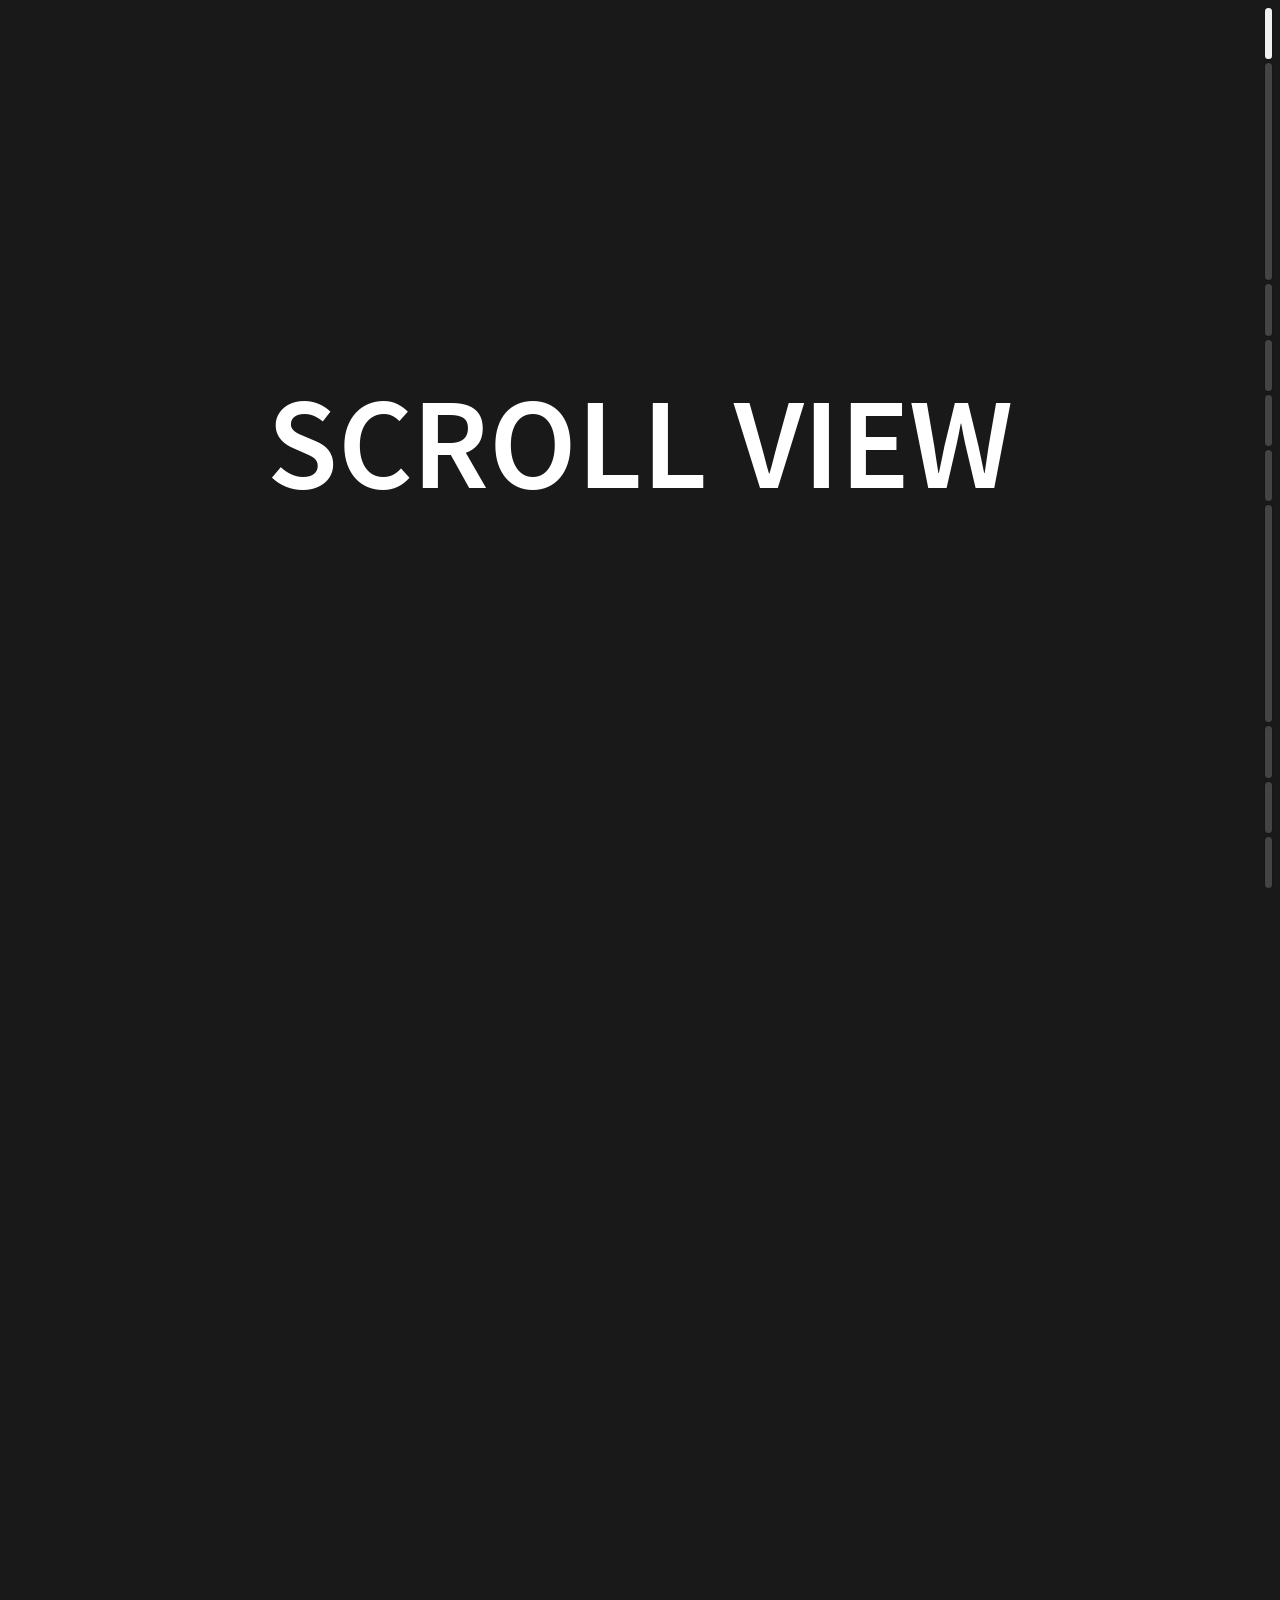
<file: reveal-js/examples/scroll.html>
<!doctype html>
<html lang="en">

	<head>
		<meta charset="utf-8">

		<title>reveal.js - Scroll View</title>

		<meta name="viewport" content="width=device-width, initial-scale=1.0, maximum-scale=1.0, user-scalable=no">

		<link rel="stylesheet" href="../dist/reset.css">
		<link rel="stylesheet" href="../dist/reveal.css">
		<link rel="stylesheet" href="../dist/theme/black.css" id="theme">
    <link rel="stylesheet" href="../plugin/highlight/monokai.css">
	</head>

	<body>

		<div class="reveal">

			<div class="slides">

				<section><h1>Scroll View</h1></section>
				<section data-background="indigo">
					<h2>Scroll triggered fragments</h2>
					<ul>
						<li class="fragment fade-left">Step one</li>
						<li class="fragment fade-left">Step two</li>
						<li class="fragment fade-left">Step three</li>
					</ul>
				</section>
				<section data-background-color="#fff"><h2>Scrollbar inverts<br>based on slide bg</h2></section>
				<section data-auto-animate data-auto-animate-easing="cubic-bezier(0.770, 0.000, 0.175, 1.000)">
					<h2>Auto-Animate</h2>
					<p>Scroll triggered auto-animations 😍</p>
					<div class="r-hstack justify-center">
						<div data-id="box1" style="background: #999; width: 50px; height: 50px; margin: 10px; border-radius: 5px;"></div>
						<div data-id="box2" style="background: #999; width: 50px; height: 50px; margin: 10px; border-radius: 5px;"></div>
						<div data-id="box3" style="background: #999; width: 50px; height: 50px; margin: 10px; border-radius: 5px;"></div>
					</div>
				</section>
				<section data-auto-animate data-auto-animate-easing="cubic-bezier(0.770, 0.000, 0.175, 1.000)">
					<div class="r-hstack justify-center">
						<div data-id="box1" data-auto-animate-delay="0" style="background: cyan; width: 150px; height: 100px; margin: 10px;"></div>
						<div data-id="box2" data-auto-animate-delay="0.1" style="background: magenta; width: 150px; height: 100px; margin: 10px;"></div>
						<div data-id="box3" data-auto-animate-delay="0.2" style="background: yellow; width: 150px; height: 100px; margin: 10px;"></div>
					</div>
					<h2 style="margin-top: 20px;">Auto-Animate</h2>
				</section>
				<section data-auto-animate data-auto-animate-easing="cubic-bezier(0.770, 0.000, 0.175, 1.000)">
					<div class="r-stack">
						<div data-id="box1" style="background: cyan; width: 300px; height: 300px; border-radius: 200px;"></div>
						<div data-id="box2" style="background: magenta; width: 200px; height: 200px; border-radius: 200px;"></div>
						<div data-id="box3" style="background: yellow; width: 100px; height: 100px; border-radius: 200px;"></div>
					</div>
					<h2 style="margin-top: 20px;">Auto-Animate</h2>
				</section>
				<section data-background-gradient="linear-gradient(to bottom, #283b95, #17b2c3)" id="gradient-bg">
					<h2 data-id="code-title">Code highlights,<br />meet scroll triggers</h2>
					<pre data-id="code-animation"><code class="hljs javascript" data-trim data-line-numbers="|4,8-11|17|22-24"><script type="text/template">
						import React, { useState } from 'react';

						function Example() {
						  const [count, setCount] = useState(0);

						  return (
						    <div>
						      <p>You clicked {count} times</p>
						      <button onClick={() => setCount(count + 1)}>
						        Click me
						      </button>
						    </div>
						  );
						}

						function SecondExample() {
						  const [count, setCount] = useState(0);

						  return (
						    <div>
						      <p>You clicked {count} times</p>
						      <button onClick={() => setCount(count + 1)}>
						        Click me
						      </button>
						    </div>
						  );
						}
					</script></code></pre>
				</section>
				<section class="stack">
          <section data-background="https://static.slid.es/reveal/image-placeholder.png" id="image-bg">
            <h2>Image Backgrounds</h2>
          </section>
          <section data-background-video-muted data-background-video="https://s3.amazonaws.com/static.slid.es/site/homepage/v1/homepage-video-editor.mp4,https://s3.amazonaws.com/static.slid.es/site/homepage/v1/homepage-video-editor.webm">
            <div style="background-color: rgba(0, 0, 0, 0.9); color: #fff; padding: 20px;">
              <h2>Video background</h2>
            </div>
          </section>
        </section>
				<section><h2>The end</h2></section>

			</div>

		</div>

		<script src="../dist/reveal.js"></script>
		<script src="../plugin/notes/notes.js"></script>
		<script src="../plugin/markdown/markdown.js"></script>
		<script src="../plugin/highlight/highlight.js"></script>
		<script>
			Reveal.initialize({
				view: 'scroll',
				hash: true,

				plugins: [ RevealMarkdown, RevealHighlight, RevealNotes ]
			});
		</script>

	</body>
</html>
</file>
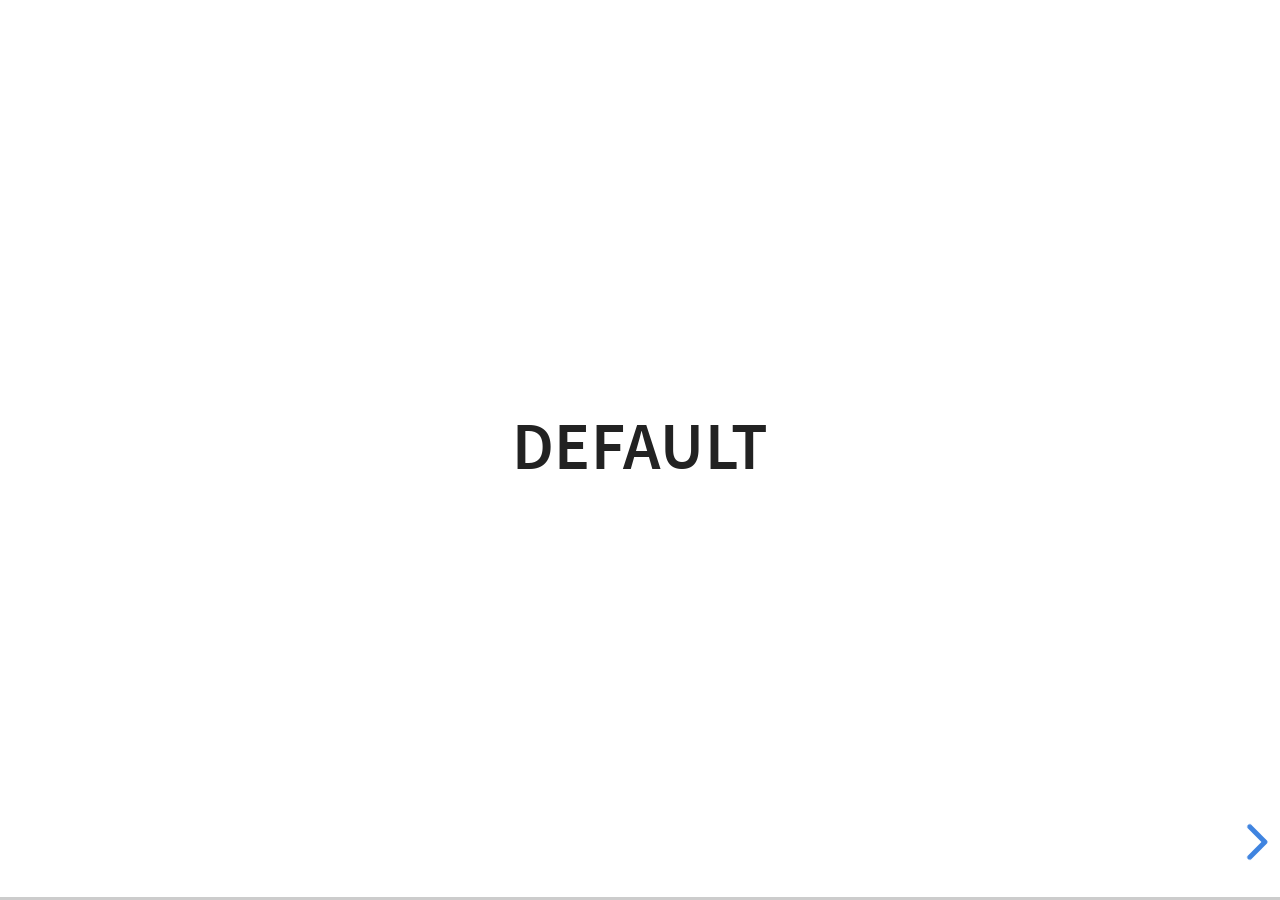
<file: reveal-js/examples/transitions.html>
<!doctype html>
<html lang="en">

	<head>
		<meta charset="utf-8">

		<title>reveal.js - Slide Transitions</title>

		<link rel="stylesheet" href="../dist/reveal.css">
		<link rel="stylesheet" href="../dist/theme/white.css" id="theme">
		<style type="text/css" media="screen">
			.slides section.has-dark-background,
			.slides section.has-dark-background h3 {
				color: #fff;
			}
			.slides section.has-light-background,
			.slides section.has-light-background h3 {
				color: #222;
			}
		</style>
	</head>

	<body>

		<div class="reveal">

			<div class="slides">

				<section>
					<h3>Default</h3>
				</section>

				<section>
					<h3>Default</h3>
				</section>

				<section data-transition="zoom">
					<h3>data-transition: zoom</h3>
				</section>

				<section data-transition="zoom-in fade-out">
					<h3>data-transition: zoom-in fade-out</h3>
				</section>

				<section>
					<h3>Default</h3>
				</section>

				<section data-transition="convex">
					<h3>data-transition: convex</h3>
				</section>

				<section data-transition="convex-in concave-out">
					<h3>data-transition: convex-in concave-out</h3>
				</section>

				<section>
					<section data-transition="zoom">
						<h3>Default</h3>
					</section>
					<section data-transition="concave">
						<h3>data-transition: concave</h3>
					</section>
					<section data-transition="convex-in fade-out">
						<h3>data-transition: convex-in fade-out</h3>
					</section>
					<section>
						<h3>Default</h3>
					</section>
				</section>

				<section data-transition="none">
					<h3>data-transition: none</h3>
				</section>

				<section>
					<h3>Default</h3>
				</section>

			</div>

		</div>

		<script src="../dist/reveal.js"></script>
		<script>
			Reveal.initialize({
				center: true,
				history: true,

				// transition: 'slide',
				// transitionSpeed: 'slow',
				// backgroundTransition: 'slide'
			});
		</script>

	</body>
</html>
</file>
<file: reveal-js/dist/reveal.css>
/**
 * reveal.js 5.1.0
 * https://revealjs.com
 * MIT licensed
 *
 * Copyright (C) 2011-2024 Hakim El Hattab, https://hakim.se
 */

.reveal .r-stretch,.reveal .stretch{max-width:none;max-height:none}.reveal pre.r-stretch code,.reveal pre.stretch code{height:100%;max-height:100%;box-sizing:border-box}.reveal .r-fit-text{display:inline-block;white-space:nowrap}.reveal .r-stack{display:grid;grid-template-rows:100%}.reveal .r-stack>*{grid-area:1/1;margin:auto}.reveal .r-hstack,.reveal .r-vstack{display:flex}.reveal .r-hstack img,.reveal .r-hstack video,.reveal .r-vstack img,.reveal .r-vstack video{min-width:0;min-height:0;object-fit:contain}.reveal .r-vstack{flex-direction:column;align-items:center;justify-content:center}.reveal .r-hstack{flex-direction:row;align-items:center;justify-content:center}.reveal .items-stretch{align-items:stretch}.reveal .items-start{align-items:flex-start}.reveal .items-center{align-items:center}.reveal .items-end{align-items:flex-end}.reveal .justify-between{justify-content:space-between}.reveal .justify-around{justify-content:space-around}.reveal .justify-start{justify-content:flex-start}.reveal .justify-center{justify-content:center}.reveal .justify-end{justify-content:flex-end}html.reveal-full-page{width:100%;height:100%;height:100vh;height:calc(var(--vh,1vh) * 100);height:100dvh;overflow:hidden}.reveal-viewport{height:100%;overflow:hidden;position:relative;line-height:1;margin:0;background-color:#fff;color:#000;--r-controls-spacing:12px;--r-overlay-header-height:40px;--r-overlay-margin:0px;--r-overlay-padding:6px;--r-overlay-gap:5px}.reveal-viewport:fullscreen{top:0!important;left:0!important;width:100%!important;height:100%!important;transform:none!important}.reveal .fragment{transition:all .2s ease}.reveal .fragment:not(.custom){opacity:0;visibility:hidden;will-change:opacity}.reveal .fragment.visible{opacity:1;visibility:inherit}.reveal .fragment.disabled{transition:none}.reveal .fragment.grow{opacity:1;visibility:inherit}.reveal .fragment.grow.visible{transform:scale(1.3)}.reveal .fragment.shrink{opacity:1;visibility:inherit}.reveal .fragment.shrink.visible{transform:scale(.7)}.reveal .fragment.zoom-in{transform:scale(.1)}.reveal .fragment.zoom-in.visible{transform:none}.reveal .fragment.fade-out{opacity:1;visibility:inherit}.reveal .fragment.fade-out.visible{opacity:0;visibility:hidden}.reveal .fragment.semi-fade-out{opacity:1;visibility:inherit}.reveal .fragment.semi-fade-out.visible{opacity:.5;visibility:inherit}.reveal .fragment.strike{opacity:1;visibility:inherit}.reveal .fragment.strike.visible{text-decoration:line-through}.reveal .fragment.fade-up{transform:translate(0,40px)}.reveal .fragment.fade-up.visible{transform:translate(0,0)}.reveal .fragment.fade-down{transform:translate(0,-40px)}.reveal .fragment.fade-down.visible{transform:translate(0,0)}.reveal .fragment.fade-right{transform:translate(-40px,0)}.reveal .fragment.fade-right.visible{transform:translate(0,0)}.reveal .fragment.fade-left{transform:translate(40px,0)}.reveal .fragment.fade-left.visible{transform:translate(0,0)}.reveal .fragment.current-visible,.reveal .fragment.fade-in-then-out{opacity:0;visibility:hidden}.reveal .fragment.current-visible.current-fragment,.reveal .fragment.fade-in-then-out.current-fragment{opacity:1;visibility:inherit}.reveal .fragment.fade-in-then-semi-out{opacity:0;visibility:hidden}.reveal .fragment.fade-in-then-semi-out.visible{opacity:.5;visibility:inherit}.reveal .fragment.fade-in-then-semi-out.current-fragment{opacity:1;visibility:inherit}.reveal .fragment.highlight-blue,.reveal .fragment.highlight-current-blue,.reveal .fragment.highlight-current-green,.reveal .fragment.highlight-current-red,.reveal .fragment.highlight-green,.reveal .fragment.highlight-red{opacity:1;visibility:inherit}.reveal .fragment.highlight-red.visible{color:#ff2c2d}.reveal .fragment.highlight-green.visible{color:#17ff2e}.reveal .fragment.highlight-blue.visible{color:#1b91ff}.reveal .fragment.highlight-current-red.current-fragment{color:#ff2c2d}.reveal .fragment.highlight-current-green.current-fragment{color:#17ff2e}.reveal .fragment.highlight-current-blue.current-fragment{color:#1b91ff}.reveal:after{content:"";font-style:italic}.reveal iframe{z-index:1}.reveal a{position:relative}@keyframes bounce-right{0%,10%,25%,40%,50%{transform:translateX(0)}20%{transform:translateX(10px)}30%{transform:translateX(-5px)}}@keyframes bounce-left{0%,10%,25%,40%,50%{transform:translateX(0)}20%{transform:translateX(-10px)}30%{transform:translateX(5px)}}@keyframes bounce-down{0%,10%,25%,40%,50%{transform:translateY(0)}20%{transform:translateY(10px)}30%{transform:translateY(-5px)}}.reveal .controls{display:none;position:absolute;top:auto;bottom:var(--r-controls-spacing);right:var(--r-controls-spacing);left:auto;z-index:11;color:#000;pointer-events:none;font-size:10px}.reveal .controls button{position:absolute;padding:0;background-color:transparent;border:0;outline:0;cursor:pointer;color:currentColor;transform:scale(.9999);transition:color .2s ease,opacity .2s ease,transform .2s ease;z-index:2;pointer-events:auto;font-size:inherit;visibility:hidden;opacity:0;-webkit-appearance:none;-webkit-tap-highlight-color:transparent}.reveal .controls .controls-arrow:after,.reveal .controls .controls-arrow:before{content:"";position:absolute;top:0;left:0;width:2.6em;height:.5em;border-radius:.25em;background-color:currentColor;transition:all .15s ease,background-color .8s ease;transform-origin:.2em 50%;will-change:transform}.reveal .controls .controls-arrow{position:relative;width:3.6em;height:3.6em}.reveal .controls .controls-arrow:before{transform:translateX(.5em) translateY(1.55em) rotate(45deg)}.reveal .controls .controls-arrow:after{transform:translateX(.5em) translateY(1.55em) rotate(-45deg)}.reveal .controls .controls-arrow:hover:before{transform:translateX(.5em) translateY(1.55em) rotate(40deg)}.reveal .controls .controls-arrow:hover:after{transform:translateX(.5em) translateY(1.55em) rotate(-40deg)}.reveal .controls .controls-arrow:active:before{transform:translateX(.5em) translateY(1.55em) rotate(36deg)}.reveal .controls .controls-arrow:active:after{transform:translateX(.5em) translateY(1.55em) rotate(-36deg)}.reveal .controls .navigate-left{right:6.4em;bottom:3.2em;transform:translateX(-10px)}.reveal .controls .navigate-left.highlight{animation:bounce-left 2s 50 both ease-out}.reveal .controls .navigate-right{right:0;bottom:3.2em;transform:translateX(10px)}.reveal .controls .navigate-right .controls-arrow{transform:rotate(180deg)}.reveal .controls .navigate-right.highlight{animation:bounce-right 2s 50 both ease-out}.reveal .controls .navigate-up{right:3.2em;bottom:6.4em;transform:translateY(-10px)}.reveal .controls .navigate-up .controls-arrow{transform:rotate(90deg)}.reveal .controls .navigate-down{right:3.2em;bottom:-1.4em;padding-bottom:1.4em;transform:translateY(10px)}.reveal .controls .navigate-down .controls-arrow{transform:rotate(-90deg)}.reveal .controls .navigate-down.highlight{animation:bounce-down 2s 50 both ease-out}.reveal .controls[data-controls-back-arrows=faded] .navigate-up.enabled{opacity:.3}.reveal .controls[data-controls-back-arrows=faded] .navigate-up.enabled:hover{opacity:1}.reveal .controls[data-controls-back-arrows=hidden] .navigate-up.enabled{opacity:0;visibility:hidden}.reveal .controls .enabled{visibility:visible;opacity:.9;cursor:pointer;transform:none}.reveal .controls .enabled.fragmented{opacity:.5}.reveal .controls .enabled.fragmented:hover,.reveal .controls .enabled:hover{opacity:1}.reveal:not(.rtl) .controls[data-controls-back-arrows=faded] .navigate-left.enabled{opacity:.3}.reveal:not(.rtl) .controls[data-controls-back-arrows=faded] .navigate-left.enabled:hover{opacity:1}.reveal:not(.rtl) .controls[data-controls-back-arrows=hidden] .navigate-left.enabled{opacity:0;visibility:hidden}.reveal.rtl .controls[data-controls-back-arrows=faded] .navigate-right.enabled{opacity:.3}.reveal.rtl .controls[data-controls-back-arrows=faded] .navigate-right.enabled:hover{opacity:1}.reveal.rtl .controls[data-controls-back-arrows=hidden] .navigate-right.enabled{opacity:0;visibility:hidden}.reveal[data-navigation-mode=linear].has-horizontal-slides .navigate-down,.reveal[data-navigation-mode=linear].has-horizontal-slides .navigate-up{display:none}.reveal:not(.has-vertical-slides) .controls .navigate-left,.reveal[data-navigation-mode=linear].has-horizontal-slides .navigate-left{bottom:1.4em;right:5.5em}.reveal:not(.has-vertical-slides) .controls .navigate-right,.reveal[data-navigation-mode=linear].has-horizontal-slides .navigate-right{bottom:1.4em;right:.5em}.reveal:not(.has-horizontal-slides) .controls .navigate-up{right:1.4em;bottom:5em}.reveal:not(.has-horizontal-slides) .controls .navigate-down{right:1.4em;bottom:.5em}.reveal.has-dark-background .controls{color:#fff}.reveal.has-light-background .controls{color:#000}.reveal.no-hover .controls .controls-arrow:active:before,.reveal.no-hover .controls .controls-arrow:hover:before{transform:translateX(.5em) translateY(1.55em) rotate(45deg)}.reveal.no-hover .controls .controls-arrow:active:after,.reveal.no-hover .controls .controls-arrow:hover:after{transform:translateX(.5em) translateY(1.55em) rotate(-45deg)}@media screen and (min-width:500px){.reveal-viewport{--r-controls-spacing:0.8em}.reveal .controls[data-controls-layout=edges]{top:0;right:0;bottom:0;left:0}.reveal .controls[data-controls-layout=edges] .navigate-down,.reveal .controls[data-controls-layout=edges] .navigate-left,.reveal .controls[data-controls-layout=edges] .navigate-right,.reveal .controls[data-controls-layout=edges] .navigate-up{bottom:auto;right:auto}.reveal .controls[data-controls-layout=edges] .navigate-left{top:50%;left:var(--r-controls-spacing);margin-top:-1.8em}.reveal .controls[data-controls-layout=edges] .navigate-right{top:50%;right:var(--r-controls-spacing);margin-top:-1.8em}.reveal .controls[data-controls-layout=edges] .navigate-up{top:var(--r-controls-spacing);left:50%;margin-left:-1.8em}.reveal .controls[data-controls-layout=edges] .navigate-down{bottom:calc(var(--r-controls-spacing) - 1.4em + .3em);left:50%;margin-left:-1.8em}}.reveal .progress{position:absolute;display:none;height:3px;width:100%;bottom:0;left:0;z-index:10;background-color:rgba(0,0,0,.2);color:#fff}.reveal .progress:after{content:"";display:block;position:absolute;height:10px;width:100%;top:-10px}.reveal .progress span{display:block;height:100%;width:100%;background-color:currentColor;transition:transform .8s cubic-bezier(.26,.86,.44,.985);transform-origin:0 0;transform:scaleX(0)}.reveal .slide-number{position:absolute;display:block;right:8px;bottom:8px;z-index:31;font-family:Helvetica,sans-serif;font-size:12px;line-height:1;color:#fff;background-color:rgba(0,0,0,.4);padding:5px}.reveal .slide-number a{color:currentColor}.reveal .slide-number-delimiter{margin:0 3px}.reveal{position:relative;width:100%;height:100%;overflow:hidden;touch-action:pinch-zoom}.reveal.embedded{touch-action:pan-y}.reveal.embedded.is-vertical-slide{touch-action:none}.reveal .slides{position:absolute;width:100%;height:100%;top:0;right:0;bottom:0;left:0;margin:auto;pointer-events:none;overflow:visible;z-index:1;text-align:center;perspective:600px;perspective-origin:50% 40%}.reveal .slides>section{perspective:600px}.reveal .slides>section,.reveal .slides>section>section{display:none;position:absolute;width:100%;pointer-events:auto;z-index:10;transform-style:flat;transition:transform-origin .8s cubic-bezier(.26,.86,.44,.985),transform .8s cubic-bezier(.26,.86,.44,.985),visibility .8s cubic-bezier(.26,.86,.44,.985),opacity .8s cubic-bezier(.26,.86,.44,.985)}.reveal[data-transition-speed=fast] .slides section{transition-duration:.4s}.reveal[data-transition-speed=slow] .slides section{transition-duration:1.2s}.reveal .slides section[data-transition-speed=fast]{transition-duration:.4s}.reveal .slides section[data-transition-speed=slow]{transition-duration:1.2s}.reveal .slides>section.stack{padding-top:0;padding-bottom:0;pointer-events:none;height:100%}.reveal .slides>section.present,.reveal .slides>section>section.present{display:block;z-index:11;opacity:1}.reveal .slides>section:empty,.reveal .slides>section>section:empty,.reveal .slides>section>section[data-background-interactive],.reveal .slides>section[data-background-interactive]{pointer-events:none}.reveal.center,.reveal.center .slides,.reveal.center .slides section{min-height:0!important}.reveal .slides>section:not(.present),.reveal .slides>section>section:not(.present){pointer-events:none}.reveal.overview .slides>section,.reveal.overview .slides>section>section{pointer-events:auto}.reveal .slides>section.future,.reveal .slides>section.future>section,.reveal .slides>section.past,.reveal .slides>section.past>section,.reveal .slides>section>section.future,.reveal .slides>section>section.past{opacity:0}.reveal .slides>section[data-transition=slide].past,.reveal .slides>section[data-transition~=slide-out].past,.reveal.slide .slides>section:not([data-transition]).past{transform:translate(-150%,0)}.reveal .slides>section[data-transition=slide].future,.reveal .slides>section[data-transition~=slide-in].future,.reveal.slide .slides>section:not([data-transition]).future{transform:translate(150%,0)}.reveal .slides>section>section[data-transition=slide].past,.reveal .slides>section>section[data-transition~=slide-out].past,.reveal.slide .slides>section>section:not([data-transition]).past{transform:translate(0,-150%)}.reveal .slides>section>section[data-transition=slide].future,.reveal .slides>section>section[data-transition~=slide-in].future,.reveal.slide .slides>section>section:not([data-transition]).future{transform:translate(0,150%)}.reveal .slides>section[data-transition=linear].past,.reveal .slides>section[data-transition~=linear-out].past,.reveal.linear .slides>section:not([data-transition]).past{transform:translate(-150%,0)}.reveal .slides>section[data-transition=linear].future,.reveal .slides>section[data-transition~=linear-in].future,.reveal.linear .slides>section:not([data-transition]).future{transform:translate(150%,0)}.reveal .slides>section>section[data-transition=linear].past,.reveal .slides>section>section[data-transition~=linear-out].past,.reveal.linear .slides>section>section:not([data-transition]).past{transform:translate(0,-150%)}.reveal .slides>section>section[data-transition=linear].future,.reveal .slides>section>section[data-transition~=linear-in].future,.reveal.linear .slides>section>section:not([data-transition]).future{transform:translate(0,150%)}.reveal .slides section[data-transition=default].stack,.reveal.default .slides section.stack{transform-style:preserve-3d}.reveal .slides>section[data-transition=default].past,.reveal .slides>section[data-transition~=default-out].past,.reveal.default .slides>section:not([data-transition]).past{transform:translate3d(-100%,0,0) rotateY(-90deg) translate3d(-100%,0,0)}.reveal .slides>section[data-transition=default].future,.reveal .slides>section[data-transition~=default-in].future,.reveal.default .slides>section:not([data-transition]).future{transform:translate3d(100%,0,0) rotateY(90deg) translate3d(100%,0,0)}.reveal .slides>section>section[data-transition=default].past,.reveal .slides>section>section[data-transition~=default-out].past,.reveal.default .slides>section>section:not([data-transition]).past{transform:translate3d(0,-300px,0) rotateX(70deg) translate3d(0,-300px,0)}.reveal .slides>section>section[data-transition=default].future,.reveal .slides>section>section[data-transition~=default-in].future,.reveal.default .slides>section>section:not([data-transition]).future{transform:translate3d(0,300px,0) rotateX(-70deg) translate3d(0,300px,0)}.reveal .slides section[data-transition=convex].stack,.reveal.convex .slides section.stack{transform-style:preserve-3d}.reveal .slides>section[data-transition=convex].past,.reveal .slides>section[data-transition~=convex-out].past,.reveal.convex .slides>section:not([data-transition]).past{transform:translate3d(-100%,0,0) rotateY(-90deg) translate3d(-100%,0,0)}.reveal .slides>section[data-transition=convex].future,.reveal .slides>section[data-transition~=convex-in].future,.reveal.convex .slides>section:not([data-transition]).future{transform:translate3d(100%,0,0) rotateY(90deg) translate3d(100%,0,0)}.reveal .slides>section>section[data-transition=convex].past,.reveal .slides>section>section[data-transition~=convex-out].past,.reveal.convex .slides>section>section:not([data-transition]).past{transform:translate3d(0,-300px,0) rotateX(70deg) translate3d(0,-300px,0)}.reveal .slides>section>section[data-transition=convex].future,.reveal .slides>section>section[data-transition~=convex-in].future,.reveal.convex .slides>section>section:not([data-transition]).future{transform:translate3d(0,300px,0) rotateX(-70deg) translate3d(0,300px,0)}.reveal .slides section[data-transition=concave].stack,.reveal.concave .slides section.stack{transform-style:preserve-3d}.reveal .slides>section[data-transition=concave].past,.reveal .slides>section[data-transition~=concave-out].past,.reveal.concave .slides>section:not([data-transition]).past{transform:translate3d(-100%,0,0) rotateY(90deg) translate3d(-100%,0,0)}.reveal .slides>section[data-transition=concave].future,.reveal .slides>section[data-transition~=concave-in].future,.reveal.concave .slides>section:not([data-transition]).future{transform:translate3d(100%,0,0) rotateY(-90deg) translate3d(100%,0,0)}.reveal .slides>section>section[data-transition=concave].past,.reveal .slides>section>section[data-transition~=concave-out].past,.reveal.concave .slides>section>section:not([data-transition]).past{transform:translate3d(0,-80%,0) rotateX(-70deg) translate3d(0,-80%,0)}.reveal .slides>section>section[data-transition=concave].future,.reveal .slides>section>section[data-transition~=concave-in].future,.reveal.concave .slides>section>section:not([data-transition]).future{transform:translate3d(0,80%,0) rotateX(70deg) translate3d(0,80%,0)}.reveal .slides section[data-transition=zoom],.reveal.zoom .slides section:not([data-transition]){transition-timing-function:ease}.reveal .slides>section[data-transition=zoom].past,.reveal .slides>section[data-transition~=zoom-out].past,.reveal.zoom .slides>section:not([data-transition]).past{visibility:hidden;transform:scale(16)}.reveal .slides>section[data-transition=zoom].future,.reveal .slides>section[data-transition~=zoom-in].future,.reveal.zoom .slides>section:not([data-transition]).future{visibility:hidden;transform:scale(.2)}.reveal .slides>section>section[data-transition=zoom].past,.reveal .slides>section>section[data-transition~=zoom-out].past,.reveal.zoom .slides>section>section:not([data-transition]).past{transform:scale(16)}.reveal .slides>section>section[data-transition=zoom].future,.reveal .slides>section>section[data-transition~=zoom-in].future,.reveal.zoom .slides>section>section:not([data-transition]).future{transform:scale(.2)}.reveal.cube .slides{perspective:1300px}.reveal.cube .slides section{padding:30px;min-height:700px;backface-visibility:hidden;box-sizing:border-box;transform-style:preserve-3d}.reveal.center.cube .slides section{min-height:0}.reveal.cube .slides section:not(.stack):before{content:"";position:absolute;display:block;width:100%;height:100%;left:0;top:0;background:rgba(0,0,0,.1);border-radius:4px;transform:translateZ(-20px)}.reveal.cube .slides section:not(.stack):after{content:"";position:absolute;display:block;width:90%;height:30px;left:5%;bottom:0;background:0 0;z-index:1;border-radius:4px;box-shadow:0 95px 25px rgba(0,0,0,.2);transform:translateZ(-90px) rotateX(65deg)}.reveal.cube .slides>section.stack{padding:0;background:0 0}.reveal.cube .slides>section.past{transform-origin:100% 0;transform:translate3d(-100%,0,0) rotateY(-90deg)}.reveal.cube .slides>section.future{transform-origin:0 0;transform:translate3d(100%,0,0) rotateY(90deg)}.reveal.cube .slides>section>section.past{transform-origin:0 100%;transform:translate3d(0,-100%,0) rotateX(90deg)}.reveal.cube .slides>section>section.future{transform-origin:0 0;transform:translate3d(0,100%,0) rotateX(-90deg)}.reveal.page .slides{perspective-origin:0 50%;perspective:3000px}.reveal.page .slides section{padding:30px;min-height:700px;box-sizing:border-box;transform-style:preserve-3d}.reveal.page .slides section.past{z-index:12}.reveal.page .slides section:not(.stack):before{content:"";position:absolute;display:block;width:100%;height:100%;left:0;top:0;background:rgba(0,0,0,.1);transform:translateZ(-20px)}.reveal.page .slides section:not(.stack):after{content:"";position:absolute;display:block;width:90%;height:30px;left:5%;bottom:0;background:0 0;z-index:1;border-radius:4px;box-shadow:0 95px 25px rgba(0,0,0,.2);transform:translateZ(-90px) rotateX(65deg)}.reveal.page .slides>section.stack{padding:0;background:0 0}.reveal.page .slides>section.past{transform-origin:0 0;transform:translate3d(-40%,0,0) rotateY(-80deg)}.reveal.page .slides>section.future{transform-origin:100% 0;transform:translate3d(0,0,0)}.reveal.page .slides>section>section.past{transform-origin:0 0;transform:translate3d(0,-40%,0) rotateX(80deg)}.reveal.page .slides>section>section.future{transform-origin:0 100%;transform:translate3d(0,0,0)}.reveal .slides section[data-transition=fade],.reveal.fade .slides section:not([data-transition]),.reveal.fade .slides>section>section:not([data-transition]){transform:none;transition:opacity .5s}.reveal.fade.overview .slides section,.reveal.fade.overview .slides>section>section{transition:none}.reveal .slides section[data-transition=none],.reveal.none .slides section:not([data-transition]){transform:none;transition:none}.reveal .pause-overlay{position:absolute;top:0;left:0;width:100%;height:100%;background:#000;visibility:hidden;opacity:0;z-index:100;transition:all 1s ease}.reveal .pause-overlay .resume-button{position:absolute;bottom:20px;right:20px;color:#ccc;border-radius:2px;padding:6px 14px;border:2px solid #ccc;font-size:16px;background:0 0;cursor:pointer}.reveal .pause-overlay .resume-button:hover{color:#fff;border-color:#fff}.reveal.paused .pause-overlay{visibility:visible;opacity:1}.reveal .no-transition,.reveal .no-transition *,.reveal .slides.disable-slide-transitions section{transition:none!important}.reveal .slides.disable-slide-transitions section{transform:none!important}.reveal .backgrounds{position:absolute;width:100%;height:100%;top:0;left:0;perspective:600px}.reveal .slide-background{display:none;position:absolute;width:100%;height:100%;opacity:0;visibility:hidden;overflow:hidden;background-color:rgba(0,0,0,0);transition:all .8s cubic-bezier(.26,.86,.44,.985)}.reveal .slide-background-content{position:absolute;width:100%;height:100%;background-position:50% 50%;background-repeat:no-repeat;background-size:cover}.reveal .slide-background.stack{display:block}.reveal .slide-background.present{opacity:1;visibility:visible;z-index:2}.print-pdf .reveal .slide-background{opacity:1!important;visibility:visible!important}.reveal .slide-background video{position:absolute;width:100%;height:100%;max-width:none;max-height:none;top:0;left:0;object-fit:cover}.reveal .slide-background[data-background-size=contain] video{object-fit:contain}.reveal>.backgrounds .slide-background[data-background-transition=none],.reveal[data-background-transition=none]>.backgrounds .slide-background:not([data-background-transition]){transition:none}.reveal>.backgrounds .slide-background[data-background-transition=slide],.reveal[data-background-transition=slide]>.backgrounds .slide-background:not([data-background-transition]){opacity:1}.reveal>.backgrounds .slide-background.past[data-background-transition=slide],.reveal[data-background-transition=slide]>.backgrounds .slide-background.past:not([data-background-transition]){transform:translate(-100%,0)}.reveal>.backgrounds .slide-background.future[data-background-transition=slide],.reveal[data-background-transition=slide]>.backgrounds .slide-background.future:not([data-background-transition]){transform:translate(100%,0)}.reveal>.backgrounds .slide-background>.slide-background.past[data-background-transition=slide],.reveal[data-background-transition=slide]>.backgrounds .slide-background>.slide-background.past:not([data-background-transition]){transform:translate(0,-100%)}.reveal>.backgrounds .slide-background>.slide-background.future[data-background-transition=slide],.reveal[data-background-transition=slide]>.backgrounds .slide-background>.slide-background.future:not([data-background-transition]){transform:translate(0,100%)}.reveal>.backgrounds .slide-background.past[data-background-transition=convex],.reveal[data-background-transition=convex]>.backgrounds .slide-background.past:not([data-background-transition]){opacity:0;transform:translate3d(-100%,0,0) rotateY(-90deg) translate3d(-100%,0,0)}.reveal>.backgrounds .slide-background.future[data-background-transition=convex],.reveal[data-background-transition=convex]>.backgrounds .slide-background.future:not([data-background-transition]){opacity:0;transform:translate3d(100%,0,0) rotateY(90deg) translate3d(100%,0,0)}.reveal>.backgrounds .slide-background>.slide-background.past[data-background-transition=convex],.reveal[data-background-transition=convex]>.backgrounds .slide-background>.slide-background.past:not([data-background-transition]){opacity:0;transform:translate3d(0,-100%,0) rotateX(90deg) translate3d(0,-100%,0)}.reveal>.backgrounds .slide-background>.slide-background.future[data-background-transition=convex],.reveal[data-background-transition=convex]>.backgrounds .slide-background>.slide-background.future:not([data-background-transition]){opacity:0;transform:translate3d(0,100%,0) rotateX(-90deg) translate3d(0,100%,0)}.reveal>.backgrounds .slide-background.past[data-background-transition=concave],.reveal[data-background-transition=concave]>.backgrounds .slide-background.past:not([data-background-transition]){opacity:0;transform:translate3d(-100%,0,0) rotateY(90deg) translate3d(-100%,0,0)}.reveal>.backgrounds .slide-background.future[data-background-transition=concave],.reveal[data-background-transition=concave]>.backgrounds .slide-background.future:not([data-background-transition]){opacity:0;transform:translate3d(100%,0,0) rotateY(-90deg) translate3d(100%,0,0)}.reveal>.backgrounds .slide-background>.slide-background.past[data-background-transition=concave],.reveal[data-background-transition=concave]>.backgrounds .slide-background>.slide-background.past:not([data-background-transition]){opacity:0;transform:translate3d(0,-100%,0) rotateX(-90deg) translate3d(0,-100%,0)}.reveal>.backgrounds .slide-background>.slide-background.future[data-background-transition=concave],.reveal[data-background-transition=concave]>.backgrounds .slide-background>.slide-background.future:not([data-background-transition]){opacity:0;transform:translate3d(0,100%,0) rotateX(90deg) translate3d(0,100%,0)}.reveal>.backgrounds .slide-background[data-background-transition=zoom],.reveal[data-background-transition=zoom]>.backgrounds .slide-background:not([data-background-transition]){transition-timing-function:ease}.reveal>.backgrounds .slide-background.past[data-background-transition=zoom],.reveal[data-background-transition=zoom]>.backgrounds .slide-background.past:not([data-background-transition]){opacity:0;visibility:hidden;transform:scale(16)}.reveal>.backgrounds .slide-background.future[data-background-transition=zoom],.reveal[data-background-transition=zoom]>.backgrounds .slide-background.future:not([data-background-transition]){opacity:0;visibility:hidden;transform:scale(.2)}.reveal>.backgrounds .slide-background>.slide-background.past[data-background-transition=zoom],.reveal[data-background-transition=zoom]>.backgrounds .slide-background>.slide-background.past:not([data-background-transition]){opacity:0;visibility:hidden;transform:scale(16)}.reveal>.backgrounds .slide-background>.slide-background.future[data-background-transition=zoom],.reveal[data-background-transition=zoom]>.backgrounds .slide-background>.slide-background.future:not([data-background-transition]){opacity:0;visibility:hidden;transform:scale(.2)}.reveal[data-transition-speed=fast]>.backgrounds .slide-background{transition-duration:.4s}.reveal[data-transition-speed=slow]>.backgrounds .slide-background{transition-duration:1.2s}.reveal [data-auto-animate-target^=unmatched]{will-change:opacity}.reveal section[data-auto-animate]:not(.stack):not([data-auto-animate=running]) [data-auto-animate-target^=unmatched]{opacity:0}.reveal.overview{perspective-origin:50% 50%;perspective:700px}.reveal.overview .slides section{height:100%;top:0!important;opacity:1!important;overflow:hidden;visibility:visible!important;cursor:pointer;box-sizing:border-box}.reveal.overview .slides section.present,.reveal.overview .slides section:hover{outline:10px solid rgba(150,150,150,.4);outline-offset:10px}.reveal.overview .slides section .fragment{opacity:1;transition:none}.reveal.overview .slides section:after,.reveal.overview .slides section:before{display:none!important}.reveal.overview .slides>section.stack{padding:0;top:0!important;background:0 0;outline:0;overflow:visible}.reveal.overview .backgrounds{perspective:inherit}.reveal.overview .backgrounds .slide-background{opacity:1;visibility:visible;outline:10px solid rgba(150,150,150,.1);outline-offset:10px}.reveal.overview .backgrounds .slide-background.stack{overflow:visible}.reveal.overview .slides section,.reveal.overview-deactivating .slides section{transition:none}.reveal.overview .backgrounds .slide-background,.reveal.overview-deactivating .backgrounds .slide-background{transition:none}.reveal.rtl .slides,.reveal.rtl .slides h1,.reveal.rtl .slides h2,.reveal.rtl .slides h3,.reveal.rtl .slides h4,.reveal.rtl .slides h5,.reveal.rtl .slides h6{direction:rtl;font-family:sans-serif}.reveal.rtl code,.reveal.rtl pre{direction:ltr}.reveal.rtl ol,.reveal.rtl ul{text-align:right}.reveal.rtl .progress span{transform-origin:100% 0}.reveal.has-parallax-background .backgrounds{transition:all .8s ease}.reveal.has-parallax-background[data-transition-speed=fast] .backgrounds{transition-duration:.4s}.reveal.has-parallax-background[data-transition-speed=slow] .backgrounds{transition-duration:1.2s}@keyframes fade-in{from{opacity:0}to{opacity:1}}@keyframes scale-up{from{transform:scale(.95)}to{transform:scale(1)}}.reveal [data-preview-image],.reveal [data-preview-video]{cursor:zoom-in}.r-overlay{position:absolute;top:var(--r-overlay-margin);right:var(--r-overlay-margin);bottom:var(--r-overlay-margin);left:var(--r-overlay-margin);border-radius:min(var(--r-overlay-margin),6px);z-index:1000;background:rgba(0,0,0,.95);-webkit-backdrop-filter:blur(10px);backdrop-filter:blur(10px);transition:all .3s ease;color:#fff;animation:fade-in .3s ease;font-family:ui-sans-serif,system-ui,-apple-system,Helvetica,sans-serif}.r-overlay-viewport{position:absolute;top:var(--r-overlay-padding);right:var(--r-overlay-padding);bottom:var(--r-overlay-padding);left:var(--r-overlay-padding);gap:var(--r-overlay-gap);display:flex;flex-direction:column}.r-overlay-header{display:flex;z-index:2;box-sizing:border-box;align-items:center;justify-content:flex-end;height:var(--r-overlay-header-height);gap:6px}.r-overlay-header .r-overlay-button{all:unset;display:flex;align-items:center;justify-content:center;min-width:var(--r-overlay-header-height);min-height:var(--r-overlay-header-height);padding:0 10px;opacity:1;border-radius:6px;font-size:18px;gap:8px;cursor:pointer;box-sizing:border-box}.r-overlay-header .r-overlay-button:hover{opacity:1;background-color:rgba(255,255,255,.15)}.r-overlay-header .icon{display:inline-block;width:20px;height:20px;background-position:50% 50%;background-size:100%;background-repeat:no-repeat}.r-overlay-close .icon{background-image:url([data-uri])}.r-overlay-external .icon{background-image:url([data-uri])}.r-overlay-content{position:relative;display:grid;place-items:center;border-radius:6px;overflow:hidden;flex-grow:1;background-color:rgba(20,20,20,.8);animation:scale-up .5s cubic-bezier(.26,.86,.44,.985)}.r-overlay-spinner{position:absolute;display:block;top:50%;left:50%;width:32px;height:32px;margin:-16px 0 0 -16px;z-index:10;background-image:url([data-uri]%2F%2F%2F6%2Bvr8nJybW1tcDAwOjo6Nvb26ioqKOjo7Ozs%2FLy8vz8%2FAAAAAAAAAAAACH%2FC05FVFNDQVBFMi4wAwEAAAAh%2FhpDcmVhdGVkIHdpdGggYWpheGxvYWQuaW5mbwAh%[base64]%2FV%2FnmOM82XiHRLYKhKP1oZmADdEAAAh%2BQQJCgAAACwAAAAAIAAgAAAE6hDISWlZpOrNp1lGNRSdRpDUolIGw5RUYhhHukqFu8DsrEyqnWThGvAmhVlteBvojpTDDBUEIFwMFBRAmBkSgOrBFZogCASwBDEY%2FCZSg7GSE0gSCjQBMVG023xWBhklAnoEdhQEfyNqMIcKjhRsjEdnezB%2BA4k8gTwJhFuiW4dokXiloUepBAp5qaKpp6%2BHo7aWW54wl7obvEe0kRuoplCGepwSx2jJvqHEmGt6whJpGpfJCHmOoNHKaHx61WiSR92E4lbFoq%2BB6QDtuetcaBPnW6%2BO7wDHpIiK9SaVK5GgV543tzjgGcghAgAh%[base64]%2B%2BG%2Bw48edZPK%2BM6hLJpQg484enXIdQFSS1u6UhksENEQAAIfkECQoAAAAsAAAAACAAIAAABOcQyEmpGKLqzWcZRVUQnZYg1aBSh2GUVEIQ2aQOE%2BG%2BcD4ntpWkZQj1JIiZIogDFFyHI0UxQwFugMSOFIPJftfVAEoZLBbcLEFhlQiqGp1Vd140AUklUN3eCA51C1EWMzMCezCBBmkxVIVHBWd3HHl9JQOIJSdSnJ0TDKChCwUJjoWMPaGqDKannasMo6WnM562R5YluZRwur0wpgqZE7NKUm%2BFNRPIhjBJxKZteWuIBMN4zRMIVIhffcgojwCF117i4nlLnY5ztRLsnOk%2BaV%2BoJY7V7m76PdkS4trKcdg0Zc0tTcKkRAAAIfkECQoAAAAsAAAAACAAIAAABO4QyEkpKqjqzScpRaVkXZWQEximw1BSCUEIlDohrft6cpKCk5xid5MNJTaAIkekKGQkWyKHkvhKsR7ARmitkAYDYRIbUQRQjWBwJRzChi9CRlBcY1UN4g0%[base64]%[base64]%2BE71SRQeyqUToLA7VxF0JDyIQh%2FMVVPMt1ECZlfcjZJ9mIKoaTl1MRIl5o4CUKXOwmyrCInCKqcWtvadL2SYhyASyNDJ0uIiRMDjI0Fd30%2FiI2UA5GSS5UDj2l6NoqgOgN4gksEBgYFf0FDqKgHnyZ9OX8HrgYHdHpcHQULXAS2qKpENRg7eAMLC7kTBaixUYFkKAzWAAnLC7FLVxLWDBLKCwaKTULgEwbLA4hJtOkSBNqITT3xEgfLpBtzE%2FjiuL04RGEBgwWhShRgQExHBAAh%2BQQJCgAAACwAAAAAIAAgAAAE7xDISWlSqerNpyJKhWRdlSAVoVLCWk6JKlAqAavhO9UkUHsqlE6CwO1cRdCQ8iEIfzFVTzLdRAmZX3I2SfZiCqGk5dTESJeaOAlClzsJsqwiJwiqnFrb2nS9kmIcgEsjQydLiIlHehhpejaIjzh9eomSjZR%[base64]%2BE71SRQeyqUToLA7VxF0JDyIQh%[base64]%2BE71SRQeyqUToLA7VxF0JDyIQh%2FMVVPMt1ECZlfcjZJ9mIKoaTl1MRIl5o4CUKXOwmyrCInCKqcWtvadL2SYhyASyNDJ0uIiUd6GAULDJCRiXo1CpGXDJOUjY%2BYip9DhToJA4RBLwMLCwVDfRgbBAaqqoZ1XBMHswsHtxtFaH1iqaoGNgAIxRpbFAgfPQSqpbgGBqUD1wBXeCYp1AYZ19JJOYgH1KwA4UBvQwXUBxPqVD9L3sbp2BNk2xvvFPJd%2BMFCN6HAAIKgNggY0KtEBAAh%[base64]%2BvsYMDAzZQPC9VCNkDWUhGkuE5PxJNwiUK4UfLzOlD4WvzAHaoG9nxPi5d%2BjYUqfAhhykOFwJWiAAAIfkECQoAAAAsAAAAACAAIAAABPAQyElpUqnqzaciSoVkXVUMFaFSwlpOCcMYlErAavhOMnNLNo8KsZsMZItJEIDIFSkLGQoQTNhIsFehRww2CQLKF0tYGKYSg%2BygsZIuNqJksKgbfgIGepNo2cIUB3V1B3IvNiBYNQaDSTtfhhx0CwVPI0UJe0%2Bbm4g5VgcGoqOcnjmjqDSdnhgEoamcsZuXO1aWQy8KAwOAuTYYGwi7w5h%2BKr0SJ8MFihpNbx%2B4Erq7BYBuzsdiH1jCAzoSfl0rVirNbRXlBBlLX%2BBP0XJLAPGzTkAuAOqb0WT5AH7OcdCm5B8TgRwSRKIHQtaLCwg1RAAAOwAAAAAAAAAAAA%3D%3D);visibility:hidden;opacity:0}.r-overlay-preview iframe{width:100%;height:100%;max-width:100%;max-height:100%;border:0;opacity:0;visibility:hidden;transition:all .3s ease}.r-overlay-preview[data-state=loaded] iframe{opacity:1;visibility:visible}.r-overlay-preview img,.r-overlay-preview video{position:absolute;max-width:100%;max-height:100%;width:100%;height:100%;margin:0;object-fit:scale-down}.r-overlay-preview[data-preview-fit=none] img,.r-overlay-preview[data-preview-fit=none] video{object-fit:none}.r-overlay-preview[data-preview-fit=scale-down] img,.r-overlay-preview[data-preview-fit=scale-down] video{object-fit:scale-down}.r-overlay-preview[data-preview-fit=contain] img,.r-overlay-preview[data-preview-fit=contain] video{object-fit:contain}.r-overlay-preview[data-preview-fit=cover] img,.r-overlay-preview[data-preview-fit=cover] video{object-fit:cover}.r-overlay-preview[data-state=loaded] .r-overlay-content-inner{position:absolute;z-index:-1;left:0;top:45%;width:100%;text-align:center;letter-spacing:normal}.r-overlay-preview .r-overlay-error{font-size:18px;color:orange}.r-overlay-preview .x-frame-error{opacity:0;transition:opacity .3s ease .3s}.r-overlay-preview[data-state=loaded] .x-frame-error{opacity:1}.r-overlay-preview[data-state=loading] .r-overlay-spinner{opacity:.6;visibility:visible}.r-overlay-help .r-overlay-content{overflow:auto}.r-overlay-help-content{max-width:560px;padding:20px 0;margin:auto;text-align:center;letter-spacing:normal}.r-overlay-help-content .title{font-size:20px;margin-top:0}.r-overlay-help-content table{border:1px solid #fff;border-collapse:collapse;font-size:16px;text-align:left}.r-overlay-help-content table td,.r-overlay-help-content table th{width:240px;padding:14px;border:1px solid #fff;vertical-align:middle}.r-overlay-help-content table th{padding-top:20px;padding-bottom:20px}.reveal .playback{position:absolute;left:15px;bottom:20px;z-index:30;cursor:pointer;transition:all .4s ease;-webkit-tap-highlight-color:transparent}.reveal.overview .playback{opacity:0;visibility:hidden}.reveal .hljs{min-height:100%}.reveal .hljs table{margin:initial}.reveal .hljs-ln-code,.reveal .hljs-ln-numbers{padding:0;border:0}.reveal .hljs-ln-numbers{opacity:.6;padding-right:.75em;text-align:right;vertical-align:top}.reveal .hljs.has-highlights tr:not(.highlight-line){opacity:.4}.reveal .hljs.has-highlights.fragment{transition:all .2s ease}.reveal .hljs:not(:first-child).fragment{position:absolute;top:0;left:0;width:100%;box-sizing:border-box}.reveal pre[data-auto-animate-target]{overflow:hidden}.reveal pre[data-auto-animate-target] code{height:100%}.reveal .roll{display:inline-block;line-height:1.2;overflow:hidden;vertical-align:top;perspective:400px;perspective-origin:50% 50%}.reveal .roll:hover{background:0 0;text-shadow:none}.reveal .roll span{display:block;position:relative;padding:0 2px;pointer-events:none;transition:all .4s ease;transform-origin:50% 0;transform-style:preserve-3d;backface-visibility:hidden}.reveal .roll:hover span{background:rgba(0,0,0,.5);transform:translate3d(0,0,-45px) rotateX(90deg)}.reveal .roll span:after{content:attr(data-title);display:block;position:absolute;left:0;top:0;padding:0 2px;backface-visibility:hidden;transform-origin:50% 0;transform:translate3d(0,110%,0) rotateX(-90deg)}.reveal aside.notes{display:none}.reveal .speaker-notes{display:none;position:absolute;width:33.3333333333%;height:100%;top:0;left:100%;padding:14px 18px 14px 18px;z-index:1;font-size:18px;line-height:1.4;border:1px solid rgba(0,0,0,.05);color:#222;background-color:#f5f5f5;overflow:auto;box-sizing:border-box;text-align:left;font-family:Helvetica,sans-serif;-webkit-overflow-scrolling:touch}.reveal .speaker-notes .notes-placeholder{color:#ccc;font-style:italic}.reveal .speaker-notes:focus{outline:0}.reveal .speaker-notes:before{content:"Speaker notes";display:block;margin-bottom:10px;opacity:.5}.reveal.show-notes{max-width:75%;overflow:visible}.reveal.show-notes .speaker-notes{display:block}@media screen and (min-width:1600px){.reveal .speaker-notes{font-size:20px}}@media screen and (max-width:1024px){.reveal.show-notes{border-left:0;max-width:none;max-height:70%;max-height:70vh;overflow:visible}.reveal.show-notes .speaker-notes{top:100%;left:0;width:100%;height:30vh;border:0}}@media screen and (max-width:600px){.reveal.show-notes{max-height:60%;max-height:60vh}.reveal.show-notes .speaker-notes{top:100%;height:40vh}.reveal .speaker-notes{font-size:14px}}.reveal .jump-to-slide{position:absolute;top:15px;left:15px;z-index:30;font-size:32px;-webkit-tap-highlight-color:transparent}.reveal .jump-to-slide-input{background:0 0;padding:8px;font-size:inherit;color:currentColor;border:0}.reveal .jump-to-slide-input::placeholder{color:currentColor;opacity:.5}.reveal.has-dark-background .jump-to-slide-input{color:#fff}.reveal.has-light-background .jump-to-slide-input{color:#222}.reveal .jump-to-slide-input:focus{outline:0}.zoomed .reveal *,.zoomed .reveal :after,.zoomed .reveal :before{backface-visibility:visible!important}.zoomed .reveal .controls,.zoomed .reveal .progress{opacity:0}.zoomed .reveal .roll span{background:0 0}.zoomed .reveal .roll span:after{visibility:hidden}.reveal-viewport.loading-scroll-mode{visibility:hidden}.reveal-viewport.reveal-scroll{margin:0 auto;overflow:auto;overflow-x:hidden;overflow-y:auto;z-index:1;--r-scrollbar-width:7px;--r-scrollbar-trigger-size:5px;--r-controls-spacing:8px}@media screen and (max-width:500px){.reveal-viewport.reveal-scroll{--r-scrollbar-width:3px;--r-scrollbar-trigger-size:3px}}.reveal-viewport.reveal-scroll .backgrounds,.reveal-viewport.reveal-scroll .controls,.reveal-viewport.reveal-scroll .playback,.reveal-viewport.reveal-scroll .progress,.reveal-viewport.reveal-scroll .slide-number,.reveal-viewport.reveal-scroll .speaker-notes{display:none!important}.reveal-viewport.reveal-scroll .pause-overlay,.reveal-viewport.reveal-scroll .r-overlay{position:fixed}.reveal-viewport.reveal-scroll .reveal{overflow:visible;touch-action:manipulation}.reveal-viewport.reveal-scroll .slides{position:static;pointer-events:initial;left:auto;top:auto;width:100%!important;margin:0;padding:0;overflow:visible;display:block;perspective:none;perspective-origin:50% 50%}.reveal-viewport.reveal-scroll .scroll-page{position:relative;width:100%;height:calc(var(--page-height) + var(--page-scroll-padding));z-index:1;overflow:visible}.reveal-viewport.reveal-scroll .scroll-page-sticky{position:sticky;height:var(--page-height);top:0}.reveal-viewport.reveal-scroll .scroll-page-content{position:absolute;top:0;left:0;width:100%;height:100%;overflow:hidden}.reveal-viewport.reveal-scroll .scroll-page section{visibility:visible!important;display:block!important;position:absolute!important;width:var(--slide-width)!important;height:var(--slide-height)!important;top:50%!important;left:50%!important;opacity:1!important;transform:scale(var(--slide-scale)) translate(-50%,-50%)!important;transform-style:flat!important;transform-origin:0 0!important}.reveal-viewport.reveal-scroll .slide-background{display:block!important;position:absolute;top:0;left:0;width:100%;height:100%;z-index:auto!important;visibility:visible;opacity:1;touch-action:manipulation}.reveal-viewport.reveal-scroll[data-scrollbar=auto]::-webkit-scrollbar,.reveal-viewport.reveal-scroll[data-scrollbar=true]::-webkit-scrollbar{display:none}.reveal-viewport.reveal-scroll[data-scrollbar=auto],.reveal-viewport.reveal-scroll[data-scrollbar=true]{scrollbar-width:none}.reveal-viewport.has-dark-background,.reveal.has-dark-background{--r-overlay-element-bg-color:240,240,240;--r-overlay-element-fg-color:0,0,0}.reveal-viewport.has-light-background,.reveal.has-light-background{--r-overlay-element-bg-color:0,0,0;--r-overlay-element-fg-color:240,240,240}.reveal-viewport.reveal-scroll .scrollbar{position:sticky;top:50%;z-index:20;opacity:0;transition:all .3s ease}.reveal-viewport.reveal-scroll .scrollbar.visible,.reveal-viewport.reveal-scroll .scrollbar:hover{opacity:1}.reveal-viewport.reveal-scroll .scrollbar .scrollbar-inner{position:absolute;width:var(--r-scrollbar-width);height:calc(var(--viewport-height) - var(--r-controls-spacing) * 2);right:var(--r-controls-spacing);top:0;transform:translateY(-50%);border-radius:var(--r-scrollbar-width);z-index:10}.reveal-viewport.reveal-scroll .scrollbar .scrollbar-playhead{position:absolute;width:var(--r-scrollbar-width);height:var(--r-scrollbar-width);top:0;left:0;border-radius:var(--r-scrollbar-width);background-color:rgba(var(--r-overlay-element-bg-color),1);z-index:11;transition:background-color .2s ease}.reveal-viewport.reveal-scroll .scrollbar .scrollbar-slide{position:absolute;width:100%;background-color:rgba(var(--r-overlay-element-bg-color),.2);box-shadow:0 0 0 1px rgba(var(--r-overlay-element-fg-color),.1);border-radius:var(--r-scrollbar-width);transition:background-color .2s ease}.reveal-viewport.reveal-scroll .scrollbar .scrollbar-slide:after{content:"";position:absolute;width:200%;height:100%;top:0;left:-50%;background:rgba(0,0,0,0);z-index:-1}.reveal-viewport.reveal-scroll .scrollbar .scrollbar-slide.active,.reveal-viewport.reveal-scroll .scrollbar .scrollbar-slide:hover{background-color:rgba(var(--r-overlay-element-bg-color),.4)}.reveal-viewport.reveal-scroll .scrollbar .scrollbar-trigger{position:absolute;width:100%;transition:background-color .2s ease}.reveal-viewport.reveal-scroll .scrollbar .scrollbar-slide.active.has-triggers{background-color:rgba(var(--r-overlay-element-bg-color),.4);z-index:10}.reveal-viewport.reveal-scroll .scrollbar .scrollbar-slide.active .scrollbar-trigger:after{content:"";position:absolute;width:var(--r-scrollbar-trigger-size);height:var(--r-scrollbar-trigger-size);border-radius:20px;top:50%;left:50%;transform:translate(-50%,-50%);background-color:rgba(var(--r-overlay-element-bg-color),1);transition:transform .2s ease,opacity .2s ease;opacity:.4}.reveal-viewport.reveal-scroll .scrollbar .scrollbar-slide.active .scrollbar-trigger.active:after,.reveal-viewport.reveal-scroll .scrollbar .scrollbar-slide.active .scrollbar-trigger.active~.scrollbar-trigger:after{opacity:1}.reveal-viewport.reveal-scroll .scrollbar .scrollbar-slide.active .scrollbar-trigger~.scrollbar-trigger.active:after{transform:translate(calc(var(--r-scrollbar-width) * -2),0);background-color:rgba(var(--r-overlay-element-bg-color),1)}html.reveal-print *{-webkit-print-color-adjust:exact}html.reveal-print{width:100%;height:100%;overflow:visible}html.reveal-print body{margin:0 auto!important;border:0;padding:0;float:none!important;overflow:visible}html.reveal-print .nestedarrow,html.reveal-print .reveal .controls,html.reveal-print .reveal .playback,html.reveal-print .reveal .progress,html.reveal-print .reveal.overview,html.reveal-print .state-background{display:none!important}html.reveal-print .reveal pre code{overflow:hidden!important}html.reveal-print .reveal{width:auto!important;height:auto!important;overflow:hidden!important}html.reveal-print .reveal .slides{position:static;width:100%!important;height:auto!important;zoom:1!important;pointer-events:initial;left:auto;top:auto;margin:0!important;padding:0!important;overflow:visible;display:block;perspective:none;perspective-origin:50% 50%}html.reveal-print .reveal .slides .pdf-page{position:relative;overflow:hidden;z-index:1;page-break-after:always}html.reveal-print .reveal .slides .pdf-page:last-of-type{page-break-after:avoid}html.reveal-print .reveal .slides section{visibility:visible!important;display:block!important;position:absolute!important;margin:0!important;padding:0!important;box-sizing:border-box!important;min-height:1px;opacity:1!important;transform-style:flat!important;transform:none!important}html.reveal-print .reveal section.stack{position:relative!important;margin:0!important;padding:0!important;page-break-after:avoid!important;height:auto!important;min-height:auto!important}html.reveal-print .reveal img{box-shadow:none}html.reveal-print .reveal .backgrounds{display:none}html.reveal-print .reveal .slide-background{display:block!important;position:absolute;top:0;left:0;width:100%;height:100%;z-index:auto!important}html.reveal-print .reveal.show-notes{max-width:none;max-height:none}html.reveal-print .reveal .speaker-notes-pdf{display:block;width:100%;height:auto;max-height:none;top:auto;right:auto;bottom:auto;left:auto;z-index:100}html.reveal-print .reveal .speaker-notes-pdf[data-layout=separate-page]{position:relative;color:inherit;background-color:transparent;padding:20px;page-break-after:always;border:0}html.reveal-print .reveal .slide-number-pdf{display:block;position:absolute;font-size:14px;visibility:visible}html.reveal-print .aria-status{display:none}@media print{html:not(.print-pdf){overflow:visible;width:auto;height:auto}html:not(.print-pdf) body{margin:0;padding:0;overflow:visible}html:not(.print-pdf) .reveal{background:#fff;font-size:20pt}html:not(.print-pdf) .reveal .backgrounds,html:not(.print-pdf) .reveal .controls,html:not(.print-pdf) .reveal .progress,html:not(.print-pdf) .reveal .slide-number,html:not(.print-pdf) .reveal .state-background{display:none!important}html:not(.print-pdf) .reveal li,html:not(.print-pdf) .reveal p,html:not(.print-pdf) .reveal td{font-size:20pt!important;color:#000}html:not(.print-pdf) .reveal h1,html:not(.print-pdf) .reveal h2,html:not(.print-pdf) .reveal h3,html:not(.print-pdf) .reveal h4,html:not(.print-pdf) .reveal h5,html:not(.print-pdf) .reveal h6{color:#000!important;height:auto;line-height:normal;text-align:left;letter-spacing:normal}html:not(.print-pdf) .reveal h1{font-size:28pt!important}html:not(.print-pdf) .reveal h2{font-size:24pt!important}html:not(.print-pdf) .reveal h3{font-size:22pt!important}html:not(.print-pdf) .reveal h4{font-size:22pt!important;font-variant:small-caps}html:not(.print-pdf) .reveal h5{font-size:21pt!important}html:not(.print-pdf) .reveal h6{font-size:20pt!important;font-style:italic}html:not(.print-pdf) .reveal a:link,html:not(.print-pdf) .reveal a:visited{color:#000!important;font-weight:700;text-decoration:underline}html:not(.print-pdf) .reveal div,html:not(.print-pdf) .reveal ol,html:not(.print-pdf) .reveal p,html:not(.print-pdf) .reveal ul{visibility:visible;position:static;width:auto;height:auto;display:block;overflow:visible;margin:0;text-align:left!important}html:not(.print-pdf) .reveal pre,html:not(.print-pdf) .reveal table{margin-left:0;margin-right:0}html:not(.print-pdf) .reveal pre code{padding:20px}html:not(.print-pdf) .reveal blockquote{margin:20px 0}html:not(.print-pdf) .reveal .slides{position:static!important;width:auto!important;height:auto!important;left:0!important;top:0!important;margin-left:0!important;margin-top:0!important;padding:0!important;zoom:1!important;transform:none!important;overflow:visible!important;display:block!important;text-align:left!important;perspective:none;perspective-origin:50% 50%}html:not(.print-pdf) .reveal .slides section{visibility:visible!important;position:static!important;width:auto!important;height:auto!important;display:block!important;overflow:visible!important;left:0!important;top:0!important;margin-left:0!important;margin-top:0!important;padding:60px 20px!important;z-index:auto!important;opacity:1!important;page-break-after:always!important;transform-style:flat!important;transform:none!important;transition:none!important}html:not(.print-pdf) .reveal .slides section.stack{padding:0!important}html:not(.print-pdf) .reveal .slides section:last-of-type{page-break-after:avoid!important}html:not(.print-pdf) .reveal .slides section .fragment{opacity:1!important;visibility:visible!important;transform:none!important}html:not(.print-pdf) .reveal .r-fit-text{white-space:normal!important}html:not(.print-pdf) .reveal section img{display:block;margin:15px 0;background:#fff;border:1px solid #666;box-shadow:none}html:not(.print-pdf) .reveal section small{font-size:.8em}html:not(.print-pdf) .reveal .hljs{max-height:100%;white-space:pre-wrap;word-wrap:break-word;word-break:break-word;font-size:15pt}html:not(.print-pdf) .reveal .hljs .hljs-ln-numbers{white-space:nowrap}html:not(.print-pdf) .reveal .hljs td{font-size:inherit!important;color:inherit!important}}
</file>
<file: reveal-js/dist/theme/black.css>
/**
 * Black theme for reveal.js. This is the opposite of the 'white' theme.
 *
 * By Hakim El Hattab, http://hakim.se
 */
@import url(./fonts/source-sans-pro/source-sans-pro.css);
section.has-light-background, section.has-light-background h1, section.has-light-background h2, section.has-light-background h3, section.has-light-background h4, section.has-light-background h5, section.has-light-background h6 {
  color: #222;
}

/*********************************************
 * GLOBAL STYLES
 *********************************************/
:root {
  --r-background-color: #191919;
  --r-main-font: Source Sans Pro, Helvetica, sans-serif;
  --r-main-font-size: 42px;
  --r-main-color: #fff;
  --r-block-margin: 20px;
  --r-heading-margin: 0 0 20px 0;
  --r-heading-font: Source Sans Pro, Helvetica, sans-serif;
  --r-heading-color: #fff;
  --r-heading-line-height: 1.2;
  --r-heading-letter-spacing: normal;
  --r-heading-text-transform: uppercase;
  --r-heading-text-shadow: none;
  --r-heading-font-weight: 600;
  --r-heading1-text-shadow: none;
  --r-heading1-size: 2.5em;
  --r-heading2-size: 1.6em;
  --r-heading3-size: 1.3em;
  --r-heading4-size: 1em;
  --r-code-font: monospace;
  --r-link-color: #42affa;
  --r-link-color-dark: rgb(19.8216494845, 155.4536082474, 248.7783505155);
  --r-link-color-hover: rgb(94.35, 187, 250.75);
  --r-selection-background-color: rgba(66, 175, 250, 0.75);
  --r-selection-color: #fff;
  --r-overlay-element-bg-color: 240, 240, 240;
  --r-overlay-element-fg-color: 0, 0, 0;
}

.reveal-viewport {
  background: #191919;
  background-color: var(--r-background-color);
}

.reveal {
  font-family: var(--r-main-font);
  font-size: var(--r-main-font-size);
  font-weight: normal;
  color: var(--r-main-color);
}

.reveal ::selection {
  color: var(--r-selection-color);
  background: var(--r-selection-background-color);
  text-shadow: none;
}

.reveal ::-moz-selection {
  color: var(--r-selection-color);
  background: var(--r-selection-background-color);
  text-shadow: none;
}

.reveal .slides section,
.reveal .slides section > section {
  line-height: 1.3;
  font-weight: inherit;
}

/*********************************************
 * HEADERS
 *********************************************/
.reveal h1,
.reveal h2,
.reveal h3,
.reveal h4,
.reveal h5,
.reveal h6 {
  margin: var(--r-heading-margin);
  color: var(--r-heading-color);
  font-family: var(--r-heading-font);
  font-weight: var(--r-heading-font-weight);
  line-height: var(--r-heading-line-height);
  letter-spacing: var(--r-heading-letter-spacing);
  text-transform: var(--r-heading-text-transform);
  text-shadow: var(--r-heading-text-shadow);
  word-wrap: break-word;
}

.reveal h1 {
  font-size: var(--r-heading1-size);
}

.reveal h2 {
  font-size: var(--r-heading2-size);
}

.reveal h3 {
  font-size: var(--r-heading3-size);
}

.reveal h4 {
  font-size: var(--r-heading4-size);
}

.reveal h1 {
  text-shadow: var(--r-heading1-text-shadow);
}

/*********************************************
 * OTHER
 *********************************************/
.reveal p {
  margin: var(--r-block-margin) 0;
  line-height: 1.3;
}

/* Remove trailing margins after titles */
.reveal h1:last-child,
.reveal h2:last-child,
.reveal h3:last-child,
.reveal h4:last-child,
.reveal h5:last-child,
.reveal h6:last-child {
  margin-bottom: 0;
}

/* Ensure certain elements are never larger than the slide itself */
.reveal img,
.reveal video,
.reveal iframe {
  max-width: 95%;
  max-height: 95%;
}

.reveal strong,
.reveal b {
  font-weight: bold;
}

.reveal em {
  font-style: italic;
}

.reveal ol,
.reveal dl,
.reveal ul {
  display: inline-block;
  text-align: left;
  margin: 0 0 0 1em;
}

.reveal ol {
  list-style-type: decimal;
}

.reveal ul {
  list-style-type: disc;
}

.reveal ul ul {
  list-style-type: square;
}

.reveal ul ul ul {
  list-style-type: circle;
}

.reveal ul ul,
.reveal ul ol,
.reveal ol ol,
.reveal ol ul {
  display: block;
  margin-left: 40px;
}

.reveal dt {
  font-weight: bold;
}

.reveal dd {
  margin-left: 40px;
}

.reveal blockquote {
  display: block;
  position: relative;
  width: 70%;
  margin: var(--r-block-margin) auto;
  padding: 5px;
  font-style: italic;
  background: rgba(255, 255, 255, 0.05);
  box-shadow: 0px 0px 2px rgba(0, 0, 0, 0.2);
}

.reveal blockquote p:first-child,
.reveal blockquote p:last-child {
  display: inline-block;
}

.reveal q {
  font-style: italic;
}

.reveal pre {
  display: block;
  position: relative;
  width: 90%;
  margin: var(--r-block-margin) auto;
  text-align: left;
  font-size: 0.55em;
  font-family: var(--r-code-font);
  line-height: 1.2em;
  word-wrap: break-word;
  box-shadow: 0px 5px 15px rgba(0, 0, 0, 0.15);
}

.reveal code {
  font-family: var(--r-code-font);
  text-transform: none;
  tab-size: 2;
}

.reveal pre code {
  display: block;
  padding: 5px;
  overflow: auto;
  max-height: 400px;
  word-wrap: normal;
}

.reveal .code-wrapper {
  white-space: normal;
}

.reveal .code-wrapper code {
  white-space: pre;
}

.reveal table {
  margin: auto;
  border-collapse: collapse;
  border-spacing: 0;
}

.reveal table th {
  font-weight: bold;
}

.reveal table th,
.reveal table td {
  text-align: left;
  padding: 0.2em 0.5em 0.2em 0.5em;
  border-bottom: 1px solid;
}

.reveal table th[align=center],
.reveal table td[align=center] {
  text-align: center;
}

.reveal table th[align=right],
.reveal table td[align=right] {
  text-align: right;
}

.reveal table tbody tr:last-child th,
.reveal table tbody tr:last-child td {
  border-bottom: none;
}

.reveal sup {
  vertical-align: super;
  font-size: smaller;
}

.reveal sub {
  vertical-align: sub;
  font-size: smaller;
}

.reveal small {
  display: inline-block;
  font-size: 0.6em;
  line-height: 1.2em;
  vertical-align: top;
}

.reveal small * {
  vertical-align: top;
}

.reveal img {
  margin: var(--r-block-margin) 0;
}

/*********************************************
 * LINKS
 *********************************************/
.reveal a {
  color: var(--r-link-color);
  text-decoration: none;
  transition: color 0.15s ease;
}

.reveal a:hover {
  color: var(--r-link-color-hover);
  text-shadow: none;
  border: none;
}

.reveal .roll span:after {
  color: #fff;
  background: var(--r-link-color-dark);
}

/*********************************************
 * Frame helper
 *********************************************/
.reveal .r-frame {
  border: 4px solid var(--r-main-color);
  box-shadow: 0 0 10px rgba(0, 0, 0, 0.15);
}

.reveal a .r-frame {
  transition: all 0.15s linear;
}

.reveal a:hover .r-frame {
  border-color: var(--r-link-color);
  box-shadow: 0 0 20px rgba(0, 0, 0, 0.55);
}

/*********************************************
 * NAVIGATION CONTROLS
 *********************************************/
.reveal .controls {
  color: var(--r-link-color);
}

/*********************************************
 * PROGRESS BAR
 *********************************************/
.reveal .progress {
  background: rgba(0, 0, 0, 0.2);
  color: var(--r-link-color);
}

/*********************************************
 * PRINT BACKGROUND
 *********************************************/
@media print {
  .backgrounds {
    background-color: var(--r-background-color);
  }
}
</file>
<file: reveal-js/plugin/highlight/monokai.css>
/*
Monokai style - ported by Luigi Maselli - http://grigio.org
*/

.hljs {
  display: block;
  overflow-x: auto;
  padding: 0.5em;
  background: #272822;
  color: #ddd;
}

.hljs-tag,
.hljs-keyword,
.hljs-selector-tag,
.hljs-literal,
.hljs-strong,
.hljs-name {
  color: #f92672;
}

.hljs-code {
  color: #66d9ef;
}

.hljs-class .hljs-title {
  color: white;
}

.hljs-attribute,
.hljs-symbol,
.hljs-regexp,
.hljs-link {
  color: #bf79db;
}

.hljs-string,
.hljs-bullet,
.hljs-subst,
.hljs-title,
.hljs-section,
.hljs-emphasis,
.hljs-type,
.hljs-built_in,
.hljs-builtin-name,
.hljs-selector-attr,
.hljs-selector-pseudo,
.hljs-addition,
.hljs-variable,
.hljs-template-tag,
.hljs-template-variable {
  color: #a6e22e;
}

.hljs-comment,
.hljs-quote,
.hljs-deletion,
.hljs-meta {
  color: #75715e;
}

.hljs-keyword,
.hljs-selector-tag,
.hljs-literal,
.hljs-doctag,
.hljs-title,
.hljs-section,
.hljs-type,
.hljs-selector-id {
  font-weight: bold;
}
</file>
<file: reveal-js/dist/theme/serif.css>
/**
 * A simple theme for reveal.js presentations, similar
 * to the default theme. The accent color is brown.
 *
 * This theme is Copyright (C) 2012-2013 Owen Versteeg, http://owenversteeg.com - it is MIT licensed.
 */
.reveal a {
  line-height: 1.3em;
}

section.has-dark-background, section.has-dark-background h1, section.has-dark-background h2, section.has-dark-background h3, section.has-dark-background h4, section.has-dark-background h5, section.has-dark-background h6 {
  color: #fff;
}

/*********************************************
 * GLOBAL STYLES
 *********************************************/
:root {
  --r-background-color: #F0F1EB;
  --r-main-font: Palatino Linotype, Book Antiqua, Palatino, FreeSerif, serif;
  --r-main-font-size: 40px;
  --r-main-color: #000;
  --r-block-margin: 20px;
  --r-heading-margin: 0 0 20px 0;
  --r-heading-font: Palatino Linotype, Book Antiqua, Palatino, FreeSerif, serif;
  --r-heading-color: #383D3D;
  --r-heading-line-height: 1.2;
  --r-heading-letter-spacing: normal;
  --r-heading-text-transform: none;
  --r-heading-text-shadow: none;
  --r-heading-font-weight: normal;
  --r-heading1-text-shadow: none;
  --r-heading1-size: 3.77em;
  --r-heading2-size: 2.11em;
  --r-heading3-size: 1.55em;
  --r-heading4-size: 1em;
  --r-code-font: monospace;
  --r-link-color: #51483D;
  --r-link-color-dark: rgb(68.85, 61.2, 51.85);
  --r-link-color-hover: rgb(122.9830985915, 109.3183098592, 92.6169014085);
  --r-selection-background-color: #26351C;
  --r-selection-color: #fff;
  --r-overlay-element-bg-color: 0, 0, 0;
  --r-overlay-element-fg-color: 240, 240, 240;
}

.reveal-viewport {
  background: #F0F1EB;
  background-color: var(--r-background-color);
}

.reveal {
  font-family: var(--r-main-font);
  font-size: var(--r-main-font-size);
  font-weight: normal;
  color: var(--r-main-color);
}

.reveal ::selection {
  color: var(--r-selection-color);
  background: var(--r-selection-background-color);
  text-shadow: none;
}

.reveal ::-moz-selection {
  color: var(--r-selection-color);
  background: var(--r-selection-background-color);
  text-shadow: none;
}

.reveal .slides section,
.reveal .slides section > section {
  line-height: 1.3;
  font-weight: inherit;
}

/*********************************************
 * HEADERS
 *********************************************/
.reveal h1,
.reveal h2,
.reveal h3,
.reveal h4,
.reveal h5,
.reveal h6 {
  margin: var(--r-heading-margin);
  color: var(--r-heading-color);
  font-family: var(--r-heading-font);
  font-weight: var(--r-heading-font-weight);
  line-height: var(--r-heading-line-height);
  letter-spacing: var(--r-heading-letter-spacing);
  text-transform: var(--r-heading-text-transform);
  text-shadow: var(--r-heading-text-shadow);
  word-wrap: break-word;
}

.reveal h1 {
  font-size: var(--r-heading1-size);
}

.reveal h2 {
  font-size: var(--r-heading2-size);
}

.reveal h3 {
  font-size: var(--r-heading3-size);
}

.reveal h4 {
  font-size: var(--r-heading4-size);
}

.reveal h1 {
  text-shadow: var(--r-heading1-text-shadow);
}

/*********************************************
 * OTHER
 *********************************************/
.reveal p {
  margin: var(--r-block-margin) 0;
  line-height: 1.3;
}

/* Remove trailing margins after titles */
.reveal h1:last-child,
.reveal h2:last-child,
.reveal h3:last-child,
.reveal h4:last-child,
.reveal h5:last-child,
.reveal h6:last-child {
  margin-bottom: 0;
}

/* Ensure certain elements are never larger than the slide itself */
.reveal img,
.reveal video,
.reveal iframe {
  max-width: 95%;
  max-height: 95%;
}

.reveal strong,
.reveal b {
  font-weight: bold;
}

.reveal em {
  font-style: italic;
}

.reveal ol,
.reveal dl,
.reveal ul {
  display: inline-block;
  text-align: left;
  margin: 0 0 0 1em;
}

.reveal ol {
  list-style-type: decimal;
}

.reveal ul {
  list-style-type: disc;
}

.reveal ul ul {
  list-style-type: square;
}

.reveal ul ul ul {
  list-style-type: circle;
}

.reveal ul ul,
.reveal ul ol,
.reveal ol ol,
.reveal ol ul {
  display: block;
  margin-left: 40px;
}

.reveal dt {
  font-weight: bold;
}

.reveal dd {
  margin-left: 40px;
}

.reveal blockquote {
  display: block;
  position: relative;
  width: 70%;
  margin: var(--r-block-margin) auto;
  padding: 5px;
  font-style: italic;
  background: rgba(255, 255, 255, 0.05);
  box-shadow: 0px 0px 2px rgba(0, 0, 0, 0.2);
}

.reveal blockquote p:first-child,
.reveal blockquote p:last-child {
  display: inline-block;
}

.reveal q {
  font-style: italic;
}

.reveal pre {
  display: block;
  position: relative;
  width: 90%;
  margin: var(--r-block-margin) auto;
  text-align: left;
  font-size: 0.55em;
  font-family: var(--r-code-font);
  line-height: 1.2em;
  word-wrap: break-word;
  box-shadow: 0px 5px 15px rgba(0, 0, 0, 0.15);
}

.reveal code {
  font-family: var(--r-code-font);
  text-transform: none;
  tab-size: 2;
}

.reveal pre code {
  display: block;
  padding: 5px;
  overflow: auto;
  max-height: 400px;
  word-wrap: normal;
}

.reveal .code-wrapper {
  white-space: normal;
}

.reveal .code-wrapper code {
  white-space: pre;
}

.reveal table {
  margin: auto;
  border-collapse: collapse;
  border-spacing: 0;
}

.reveal table th {
  font-weight: bold;
}

.reveal table th,
.reveal table td {
  text-align: left;
  padding: 0.2em 0.5em 0.2em 0.5em;
  border-bottom: 1px solid;
}

.reveal table th[align=center],
.reveal table td[align=center] {
  text-align: center;
}

.reveal table th[align=right],
.reveal table td[align=right] {
  text-align: right;
}

.reveal table tbody tr:last-child th,
.reveal table tbody tr:last-child td {
  border-bottom: none;
}

.reveal sup {
  vertical-align: super;
  font-size: smaller;
}

.reveal sub {
  vertical-align: sub;
  font-size: smaller;
}

.reveal small {
  display: inline-block;
  font-size: 0.6em;
  line-height: 1.2em;
  vertical-align: top;
}

.reveal small * {
  vertical-align: top;
}

.reveal img {
  margin: var(--r-block-margin) 0;
}

/*********************************************
 * LINKS
 *********************************************/
.reveal a {
  color: var(--r-link-color);
  text-decoration: none;
  transition: color 0.15s ease;
}

.reveal a:hover {
  color: var(--r-link-color-hover);
  text-shadow: none;
  border: none;
}

.reveal .roll span:after {
  color: #fff;
  background: var(--r-link-color-dark);
}

/*********************************************
 * Frame helper
 *********************************************/
.reveal .r-frame {
  border: 4px solid var(--r-main-color);
  box-shadow: 0 0 10px rgba(0, 0, 0, 0.15);
}

.reveal a .r-frame {
  transition: all 0.15s linear;
}

.reveal a:hover .r-frame {
  border-color: var(--r-link-color);
  box-shadow: 0 0 20px rgba(0, 0, 0, 0.55);
}

/*********************************************
 * NAVIGATION CONTROLS
 *********************************************/
.reveal .controls {
  color: var(--r-link-color);
}

/*********************************************
 * PROGRESS BAR
 *********************************************/
.reveal .progress {
  background: rgba(0, 0, 0, 0.2);
  color: var(--r-link-color);
}

/*********************************************
 * PRINT BACKGROUND
 *********************************************/
@media print {
  .backgrounds {
    background-color: var(--r-background-color);
  }
}
</file>
<file: reveal-js/dist/theme/white.css>
/**
 * White theme for reveal.js. This is the opposite of the 'black' theme.
 *
 * By Hakim El Hattab, http://hakim.se
 */
@import url(./fonts/source-sans-pro/source-sans-pro.css);
section.has-dark-background, section.has-dark-background h1, section.has-dark-background h2, section.has-dark-background h3, section.has-dark-background h4, section.has-dark-background h5, section.has-dark-background h6 {
  color: #fff;
}

/*********************************************
 * GLOBAL STYLES
 *********************************************/
:root {
  --r-background-color: #fff;
  --r-main-font: Source Sans Pro, Helvetica, sans-serif;
  --r-main-font-size: 42px;
  --r-main-color: #222;
  --r-block-margin: 20px;
  --r-heading-margin: 0 0 20px 0;
  --r-heading-font: Source Sans Pro, Helvetica, sans-serif;
  --r-heading-color: #222;
  --r-heading-line-height: 1.2;
  --r-heading-letter-spacing: normal;
  --r-heading-text-transform: uppercase;
  --r-heading-text-shadow: none;
  --r-heading-font-weight: 600;
  --r-heading1-text-shadow: none;
  --r-heading1-size: 2.5em;
  --r-heading2-size: 1.6em;
  --r-heading3-size: 1.3em;
  --r-heading4-size: 1em;
  --r-code-font: monospace;
  --r-link-color: #2a76dd;
  --r-link-color-dark: rgb(30.7720647773, 99.5566801619, 192.7779352227);
  --r-link-color-hover: rgb(73.95, 138.55, 226.1);
  --r-selection-background-color: rgb(95.25, 152.25, 229.5);
  --r-selection-color: #fff;
  --r-overlay-element-bg-color: 0, 0, 0;
  --r-overlay-element-fg-color: 240, 240, 240;
}

.reveal-viewport {
  background: #fff;
  background-color: var(--r-background-color);
}

.reveal {
  font-family: var(--r-main-font);
  font-size: var(--r-main-font-size);
  font-weight: normal;
  color: var(--r-main-color);
}

.reveal ::selection {
  color: var(--r-selection-color);
  background: var(--r-selection-background-color);
  text-shadow: none;
}

.reveal ::-moz-selection {
  color: var(--r-selection-color);
  background: var(--r-selection-background-color);
  text-shadow: none;
}

.reveal .slides section,
.reveal .slides section > section {
  line-height: 1.3;
  font-weight: inherit;
}

/*********************************************
 * HEADERS
 *********************************************/
.reveal h1,
.reveal h2,
.reveal h3,
.reveal h4,
.reveal h5,
.reveal h6 {
  margin: var(--r-heading-margin);
  color: var(--r-heading-color);
  font-family: var(--r-heading-font);
  font-weight: var(--r-heading-font-weight);
  line-height: var(--r-heading-line-height);
  letter-spacing: var(--r-heading-letter-spacing);
  text-transform: var(--r-heading-text-transform);
  text-shadow: var(--r-heading-text-shadow);
  word-wrap: break-word;
}

.reveal h1 {
  font-size: var(--r-heading1-size);
}

.reveal h2 {
  font-size: var(--r-heading2-size);
}

.reveal h3 {
  font-size: var(--r-heading3-size);
}

.reveal h4 {
  font-size: var(--r-heading4-size);
}

.reveal h1 {
  text-shadow: var(--r-heading1-text-shadow);
}

/*********************************************
 * OTHER
 *********************************************/
.reveal p {
  margin: var(--r-block-margin) 0;
  line-height: 1.3;
}

/* Remove trailing margins after titles */
.reveal h1:last-child,
.reveal h2:last-child,
.reveal h3:last-child,
.reveal h4:last-child,
.reveal h5:last-child,
.reveal h6:last-child {
  margin-bottom: 0;
}

/* Ensure certain elements are never larger than the slide itself */
.reveal img,
.reveal video,
.reveal iframe {
  max-width: 95%;
  max-height: 95%;
}

.reveal strong,
.reveal b {
  font-weight: bold;
}

.reveal em {
  font-style: italic;
}

.reveal ol,
.reveal dl,
.reveal ul {
  display: inline-block;
  text-align: left;
  margin: 0 0 0 1em;
}

.reveal ol {
  list-style-type: decimal;
}

.reveal ul {
  list-style-type: disc;
}

.reveal ul ul {
  list-style-type: square;
}

.reveal ul ul ul {
  list-style-type: circle;
}

.reveal ul ul,
.reveal ul ol,
.reveal ol ol,
.reveal ol ul {
  display: block;
  margin-left: 40px;
}

.reveal dt {
  font-weight: bold;
}

.reveal dd {
  margin-left: 40px;
}

.reveal blockquote {
  display: block;
  position: relative;
  width: 70%;
  margin: var(--r-block-margin) auto;
  padding: 5px;
  font-style: italic;
  background: rgba(255, 255, 255, 0.05);
  box-shadow: 0px 0px 2px rgba(0, 0, 0, 0.2);
}

.reveal blockquote p:first-child,
.reveal blockquote p:last-child {
  display: inline-block;
}

.reveal q {
  font-style: italic;
}

.reveal pre {
  display: block;
  position: relative;
  width: 90%;
  margin: var(--r-block-margin) auto;
  text-align: left;
  font-size: 0.55em;
  font-family: var(--r-code-font);
  line-height: 1.2em;
  word-wrap: break-word;
  box-shadow: 0px 5px 15px rgba(0, 0, 0, 0.15);
}

.reveal code {
  font-family: var(--r-code-font);
  text-transform: none;
  tab-size: 2;
}

.reveal pre code {
  display: block;
  padding: 5px;
  overflow: auto;
  max-height: 400px;
  word-wrap: normal;
}

.reveal .code-wrapper {
  white-space: normal;
}

.reveal .code-wrapper code {
  white-space: pre;
}

.reveal table {
  margin: auto;
  border-collapse: collapse;
  border-spacing: 0;
}

.reveal table th {
  font-weight: bold;
}

.reveal table th,
.reveal table td {
  text-align: left;
  padding: 0.2em 0.5em 0.2em 0.5em;
  border-bottom: 1px solid;
}

.reveal table th[align=center],
.reveal table td[align=center] {
  text-align: center;
}

.reveal table th[align=right],
.reveal table td[align=right] {
  text-align: right;
}

.reveal table tbody tr:last-child th,
.reveal table tbody tr:last-child td {
  border-bottom: none;
}

.reveal sup {
  vertical-align: super;
  font-size: smaller;
}

.reveal sub {
  vertical-align: sub;
  font-size: smaller;
}

.reveal small {
  display: inline-block;
  font-size: 0.6em;
  line-height: 1.2em;
  vertical-align: top;
}

.reveal small * {
  vertical-align: top;
}

.reveal img {
  margin: var(--r-block-margin) 0;
}

/*********************************************
 * LINKS
 *********************************************/
.reveal a {
  color: var(--r-link-color);
  text-decoration: none;
  transition: color 0.15s ease;
}

.reveal a:hover {
  color: var(--r-link-color-hover);
  text-shadow: none;
  border: none;
}

.reveal .roll span:after {
  color: #fff;
  background: var(--r-link-color-dark);
}

/*********************************************
 * Frame helper
 *********************************************/
.reveal .r-frame {
  border: 4px solid var(--r-main-color);
  box-shadow: 0 0 10px rgba(0, 0, 0, 0.15);
}

.reveal a .r-frame {
  transition: all 0.15s linear;
}

.reveal a:hover .r-frame {
  border-color: var(--r-link-color);
  box-shadow: 0 0 20px rgba(0, 0, 0, 0.55);
}

/*********************************************
 * NAVIGATION CONTROLS
 *********************************************/
.reveal .controls {
  color: var(--r-link-color);
}

/*********************************************
 * PROGRESS BAR
 *********************************************/
.reveal .progress {
  background: rgba(0, 0, 0, 0.2);
  color: var(--r-link-color);
}

/*********************************************
 * PRINT BACKGROUND
 *********************************************/
@media print {
  .backgrounds {
    background-color: var(--r-background-color);
  }
}
</file>
